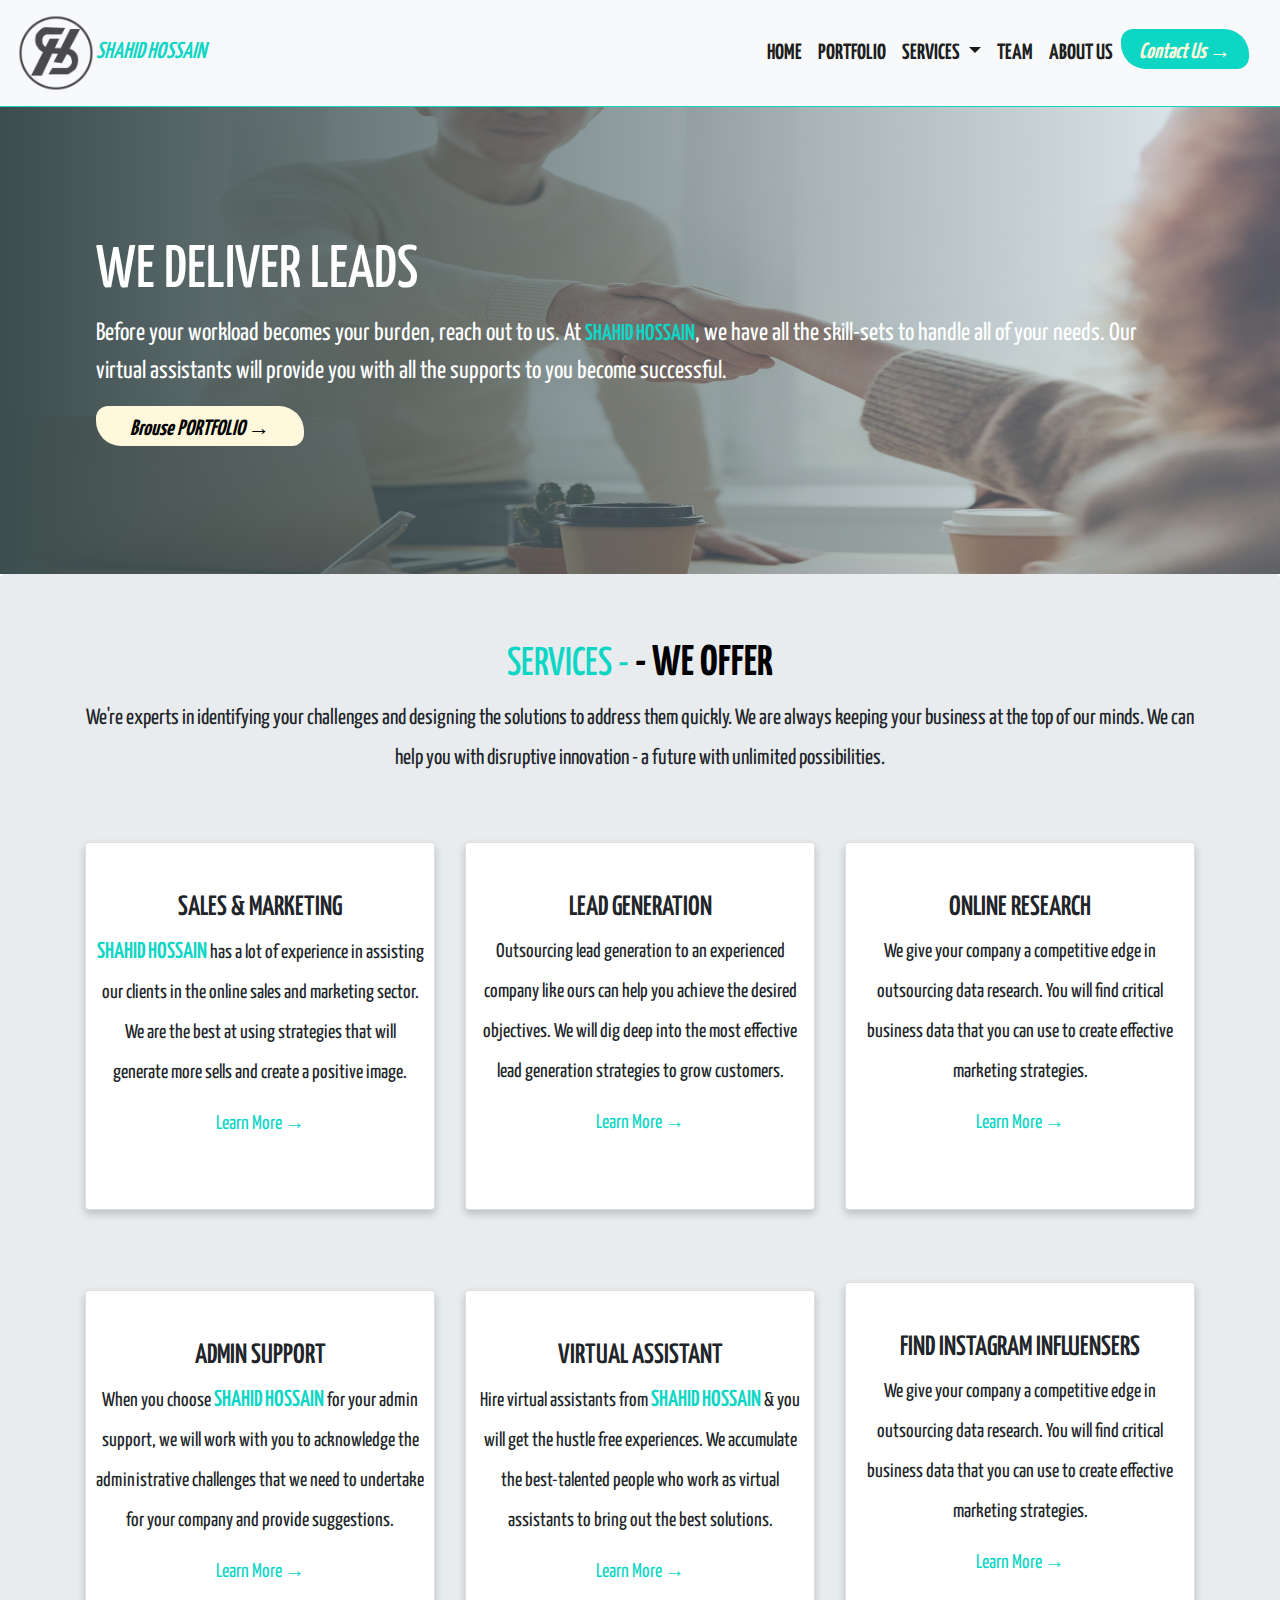
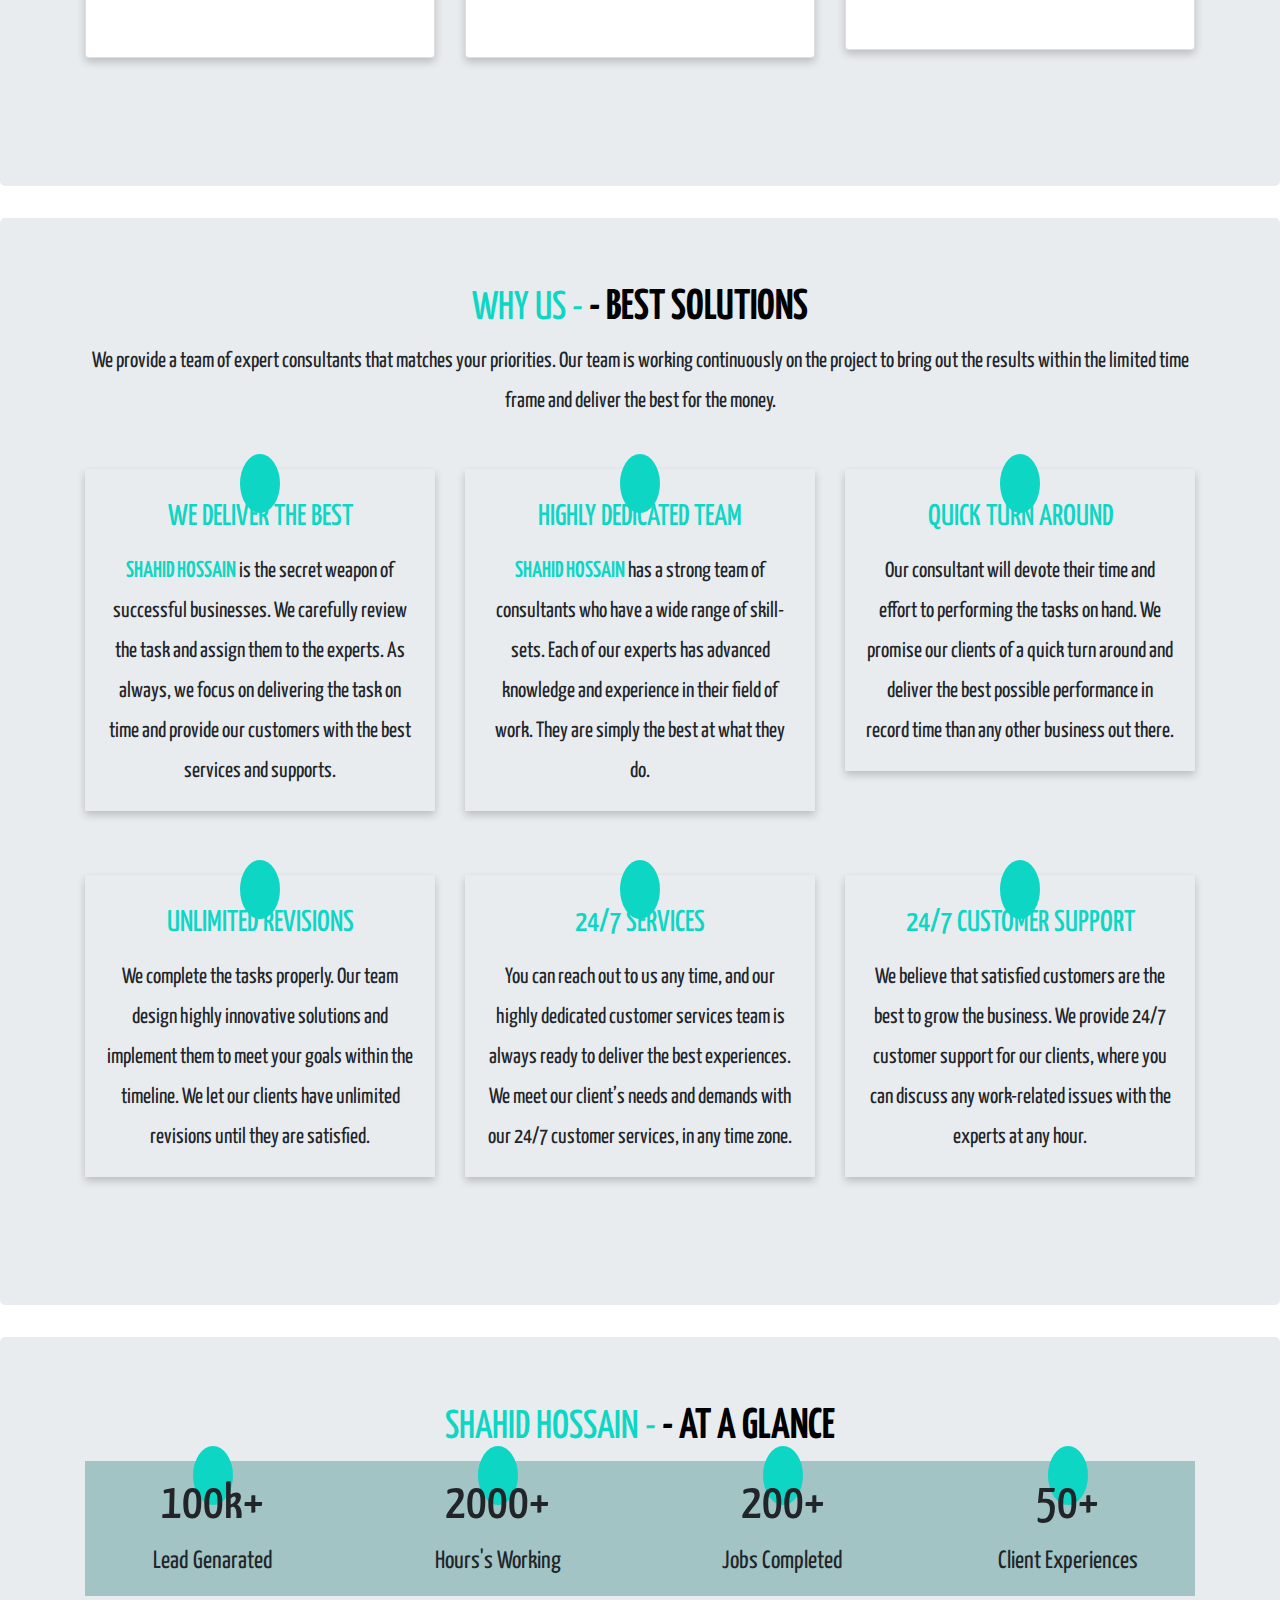
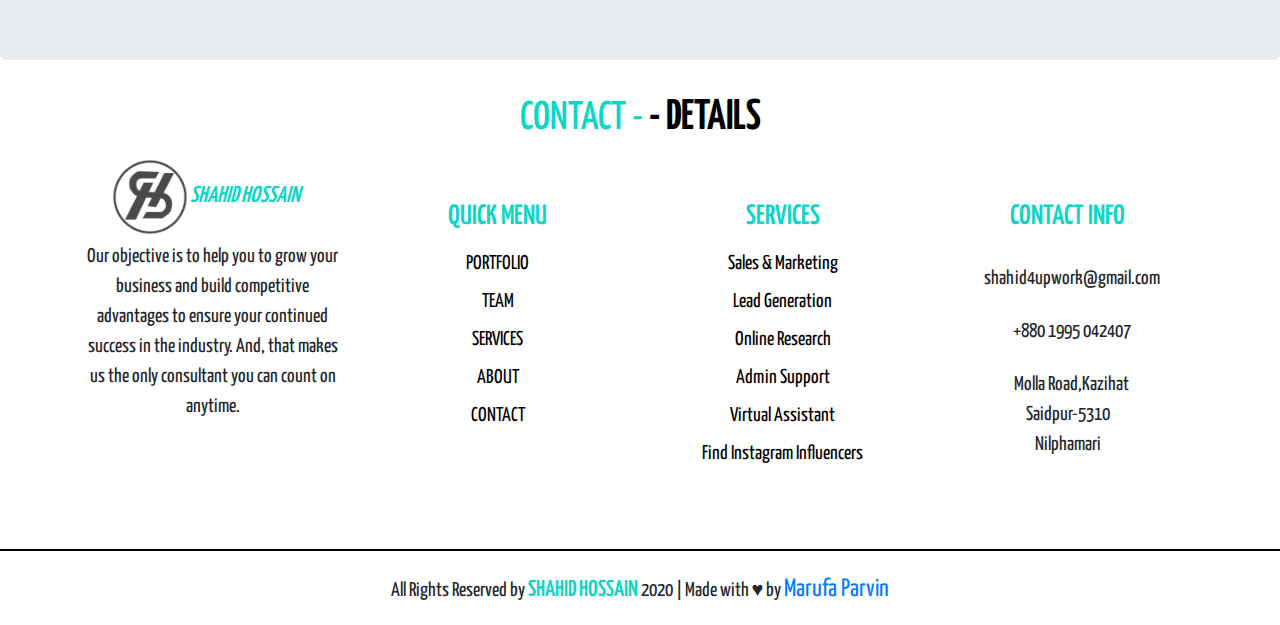
<file: HTML/index.html>
<!doctype html>
<html lang="en">

<head>
  <!-- Required meta tags -->
  <meta charset="utf-8">
  <meta name="viewport" content="width=device-width, initial-scale=1, shrink-to-fit=no">

  <!-- Bootstrap CSS -->
  <link rel="stylesheet" href="https://stackpath.bootstrapcdn.com/bootstrap/4.5.2/css/bootstrap.min.css"
    integrity="sha384-JcKb8q3iqJ61gNV9KGb8thSsNjpSL0n8PARn9HuZOnIxN0hoP+VmmDGMN5t9UJ0Z" crossorigin="anonymous">
  <link rel="stylesheet" href="../CSS/style.css">
  <link href="https://fonts.googleapis.com/css2?family=Dosis&display=swap" rel="stylesheet">
  <link rel="stylesheet" href="https://pro.fontawesome.com/releases/v5.10.0/css/all.css"
    integrity="sha384-AYmEC3Yw5cVb3ZcuHtOA93w35dYTsvhLPVnYs9eStHfGJvOvKxVfELGroGkvsg+p" crossorigin="anonymous" />
  <link
    href="https://fonts.googleapis.com/css2?family=Teko:wght@300;400;500;600;700&family=Yanone+Kaffeesatz:wght@200;300;400;500;600;700&display=swap"
    rel="stylesheet">
  <title>SHAHID HOSSAIN</title>

</head>

<body>
  <!-------Navbar------>

  <nav class="navbar navbar-expand-sm navbar-light bg-light ">
    <a class="navbar-brand style bold logo" href="https://www.linkedin.com/in/md-shahid-hossain-7714081b9/"><img
        src="../IMAGE/logo.png" alt=""><span class="sh">SHAHID HOSSAIN </span></a>
    <button class="navbar-toggler" type="button" data-toggle="collapse" data-target="#navbarNav"
      aria-controls="navbarNav" aria-expanded="false" aria-label="Toggle navigation">
      <span class="navbar-toggler-icon"></span>
    </button>
    <div class="container">
      <div class="collapse navbar-collapse text-cente " id="navbarNav">
        <ul class="navbar-nav ml-auto">
          <li class="nav-item active bold">
            <a class="nav-link" href="./index.html">HOME <span class="sr-only">(current)</span></a>
          </li>
          <li class="nav-item active bold">
            <a class="nav-link" href="./protfolio.html">PORTFOLIO<span class="sr-only">(current)</span></a>
          </li>
          <li class="nav-item dropdown active bold">
            <a class="nav-link dropdown-toggle" href="#" id="navbarDropdown" role="button" data-toggle="dropdown"
              aria-haspopup="true" aria-expanded="false">
              SERVICES
            </a>
            <div class="dropdown-menu" aria-labelledby="navbarDropdown">
              <a class="dropdown-item" href="./sales.html">Sales & Marketing</a>
              <div class="dropdown-divider"></div>
              <a class="dropdown-item" href="./lead-genaration.html">Lead Generation</a>
              <div class="dropdown-divider"></div>
              <a class="dropdown-item" href="./online.html">Online Research</a>
              <div class="dropdown-divider"></div>
              <a class="dropdown-item" href="./admin.html">Admin Support</a>
              <div class="dropdown-divider"></div>
              <a class="dropdown-item" href="./virtual.html">Virtual Assistant</a>
              <div class="dropdown-divider"></div>
              <a class="dropdown-item" href="#">Find Instagram Influencers</a>
            </div>
          </li>
          <li class="nav-item active bold">
            <a class="nav-link" href="./team.html">TEAM <span class="sr-only">(current)</span></a>
          </li>
          <li class="nav-item active bold">
            <a class="nav-link" href="./about.html">ABOUT US <span class="sr-only">(current)</span></a>
          </li>
          <button class="btn ghh bold style"><a href="https://www.linkedin.com/in/md-shahid-hossain-7714081b9/">Contact
              Us
              &#8594;</a></button>
        </ul>
      </div>
    </div>
  </nav>

  <!-------Hero------>

  <section class="hero" id="hero">
    <div class="text-hero">
      <h1>WE DELIVER LEADS</h1>
      <p>Before your workload becomes your burden, reach out to us. At <span class="sh">SHAHID HOSSAIN</span>, we have
        all the skill-sets to handle
        all of your needs. Our virtual assistants will provide you with all the supports to you become successful.</p>
      <button class="btn ghh bold style"><a href="./protfolio.html">Brouse
          PORTFOLIO
          &#8594;</a></button>
    </div>

  </section>

  <!-------Services------>

  <div class="jumbotron">
    <div class="container">
      <div class="text-service">
        <h2>SERVICES - <span> - WE OFFER</span></h2>
        <div class="style-icon">
          <i class="fas fa-horizontal-rule"></i>
          <i class="fas fa-star"></i>
          <i class="fas fa-horizontal-rule"></i>
        </div>
        <p>We're experts in identifying your challenges and designing the solutions to address them quickly. We are
          always keeping your business at the top of our minds. We can help you with disruptive innovation - a future
          with unlimited possibilities.</p>

      </div>
      <div class="services-details my-5" id="services">
        <div class="row">
          <div class="col-sm-4 col-md-4 col-12 col-lg-4 my-3">
            <div class="card">
              <i class="fal fa-bullseye service-icon"></i>
              <h3>SALES & MARKETING</h3>
              <p><span class="sh">SHAHID HOSSAIN</span> has a lot of experience in assisting our clients in the online
                sales and marketing sector.
                We are the best at using strategies that will generate more sells and create a positive image.</p>
              <a href="./sales.html">Learn More &#8594;</a>
            </div>
          </div>
          <div class="col-sm-4 col-md-4 col-12 col-lg-4 my-3">
            <div class="card">
              <i class="fal fa-tasks-alt service-icon"></i>
              <h3>LEAD GENERATION</h3>
              <p>Outsourcing lead generation to an experienced company like ours can help you achieve the desired
                objectives. We will dig deep into the most effective lead generation strategies to grow customers.</p>
              <a href="./lead-genaration.html">Learn More &#8594;</a>
            </div>
          </div>
          <div class="col-sm-4 col-md-4 col-12 col-lg-4 my-3">
            <div class="card">
              <i class="fas fa-search-plus service-icon"></i>
              <h3>ONLINE RESEARCH</h3>
              <p>We give your company a competitive edge in outsourcing data research. You will find critical business
                data that you can use to create effective marketing strategies.</p>
              <a href="./online.html">Learn More &#8594;</a>
            </div>
          </div>
        </div>
        <div class="row my-5">
          <div class="col-sm-4 col-md-4 col-12 col-lg-4 my-3">
            <div class="card">
              <i class="far fa-users-cog service-icon"></i>
              <h3>ADMIN SUPPORT</h3>
              <p>When you choose <span class="sh">SHAHID HOSSAIN</span> for your admin support, we will work with you to
                acknowledge the administrative challenges that we need to undertake for your company and provide
                suggestions.</p>
              <a href="./admin.html">Learn More &#8594;</a>
            </div>
          </div>
          <div class="col-sm-4 col-md-4 col-12 col-lg-4 my-3">
            <div class="card">
              <i class="fas fa-headphones service-icon"></i>
              <h3>VIRTUAL ASSISTANT</h3>
              <p>Hire virtual assistants from <span class="sh">SHAHID HOSSAIN</span> & you will get the hustle free
                experiences. We accumulate the best-talented people who work as virtual assistants to bring out the best
                solutions.</p>
              <a href="./virtual.html">Learn More &#8594;</a>
            </div>
          </div>
          <div class="col-sm-4 col-md-4 col-12 col-lg-4 my-2">
            <div class="card">
              <i class="fab fa-instagram service-icon"></i>
              <h3>FIND INSTAGRAM INFLUENSERS</h3>
              <p>We give your company a competitive edge in outsourcing data research. You will find critical business
                data that you can use to create effective marketing strategies.</p>
              <a href="">Learn More &#8594;</a>
            </div>
          </div>
        </div>

      </div>

    </div>
  </div>
  <!-------WHY US------>
  <div class="jumbotron">
    <div class="container">
      <div class="text-service">
        <h2>WHY US - <span> - BEST SOLUTIONS</span></h2>
        <div class="style-icon">
          <i class="fas fa-horizontal-rule"></i>
          <i class="fas fa-star"></i>
          <i class="fas fa-horizontal-rule"></i>
        </div>
        <p>We provide a team of expert consultants that matches your priorities. Our team is working continuously on the
          project to bring out the results within the limited time frame and deliver the best for the money.</p>
        <div class="why-us-details">
          <div class="row my-5">
            <div class="col-sm-4 col-md-4 col-12 col-lg-4">
              <div class="details">
                <i class="far fa-star why-us-icon"></i>
                <h2>WE DELIVER THE BEST</h2>
                <p><span class="sh">SHAHID HOSSAIN</span> is the secret weapon of successful businesses. We carefully
                  review the task and assign them to the experts. As always, we focus on delivering the task on time and
                  provide our customers with the best services and supports.</p>
              </div>
            </div>
            <div class="col-sm-4 col-md-4 col-12 col-lg-4">
              <div class="details">
                <i class="fas fa-user-friends why-us-icon"></i>
                <h2>HIGHLY DEDICATED TEAM</h2>
                <p><span class="sh">SHAHID HOSSAIN</span> has a strong team of consultants who have a wide range of
                  skill-sets. Each of our experts has advanced knowledge and experience in their field of work. They are
                  simply the best at what they do.</p>
              </div>
            </div>
            <div class="col-sm-4 col-md-4 col-12 col-lg-4">
              <div class="details">
                <i class="far fa-tasks why-us-icon"></i>
                <h2>QUICK TURN AROUND</h2>
                <p>Our consultant will devote their time and effort to performing the tasks on hand. We promise our
                  clients of a quick turn around and deliver the best possible performance in record time than any other
                  business out there.</p>
              </div>
            </div>
          </div>
          <div class="row my-5">
            <div class="col-sm-4 col-md-4 col-12 col-lg-4">
              <div class="details">
                <i class="far fa-redo-alt why-us-icon"></i>
                <h2>UNLIMITED REVISIONS</h2>
                <p>We complete the tasks properly. Our team design highly innovative solutions and implement them to
                  meet your goals within the timeline. We let our clients have unlimited revisions until they are
                  satisfied.</p>
              </div>
            </div>
            <div class="col-sm-4 col-md-4 col-12 col-lg-4">
              <div class="details">
                <i class="far fa-clock why-us-icon"></i>
                <h2>24/7 SERVICES</h2>
                <p>You can reach out to us any time, and our highly dedicated customer services team is always ready to
                  deliver the best experiences. We meet our client’s needs and demands with our 24/7 customer services,
                  in any time zone.</p>
              </div>
            </div>
            <div class="col-sm-4 col-md-4 col-12 col-lg-4">
              <div class="details">
                <i class="far fa-question why-us-icon"></i>
                <h2>24/7 CUSTOMER SUPPORT</h2>
                <p>We believe that satisfied customers are the best to grow the business. We provide 24/7 customer
                  support for our clients, where you can discuss any work-related issues with the experts at any hour.
                </p>
              </div>
            </div>
          </div>
        </div>
      </div>
    </div>
  </div>
  <!-------At A Glance------>
  <section class="glance">
    <div class="jumbotron">
      <div class="text-service">
        <h2>SHAHID HOSSAIN - <span> - AT A GLANCE</span></h2>
        <div class="style-icon">
          <i class="fas fa-horizontal-rule"></i>
          <i class="fas fa-star"></i>
          <i class="fas fa-horizontal-rule"></i>
        </div>
      </div>
      <div class="container">
        <div class="at-a-glance">
          <div class="row">
            <div class="col-sm-3 col-md-3 col-12 col-lg-3">
              <div class="glance-details">
                <i class="far fa-user-friends why-us-icon"></i>
                <h1>100k+</h1>
                <p>Lead Genarated</p>
              </div>
            </div>
            <div class="col-sm-3 col-md-3 col-12 col-lg-3">
              <div class="glance-details">
                <i class="far fa-clock why-us-icon"></i>
                <h1>2000+</h1>
                <p>Hours's Working</p>
              </div>
            </div>
            <div class="col-sm-3 col-md-3 col-12 col-lg-3">
              <div class="glance-details">
                <i class="far fa-check why-us-icon"></i>
                <h1>200+</h1>
                <p>Jobs Completed</p>
              </div>
            </div>
            <div class="col-sm-3 col-md-3 col-12 col-lg-3">
              <div class="glance-details">
                <i class="far fa-users-class why-us-icon"></i>
                <h1>50+</h1>
                <p>Client Experiences</p>
              </div>
            </div>
          </div>
        </div>
      </div>
    </div>
  </section>
  <!-------footer------>
  <section class="footer">
    <div class="container">
      <div class="text-service">
        <h2>CONTACT - <span> - DETAILS</span></h2>
        <div class="style-icon">
          <i class="fas fa-horizontal-rule"></i>
          <i class="fas fa-star"></i>
          <i class="fas fa-horizontal-rule"></i>
        </div>
      </div>
      <div class="row">
        <div class="col-sm-3 col-md-3 col-12 col-lg-3 quick">
          <a class="navbar-brand style bold logo" href="https://www.linkedin.com/in/md-shahid-hossain-7714081b9/">
            <img src="../IMAGE/logo.png" alt=""><span class="sh">SHAHID HOSSAIN </span></a>
          <p>Our objective is to help you to grow your business and build competitive advantages to ensure your
            continued success in the industry. And, that makes us the only consultant you can count on anytime.</p>
          <div class="footer-icon">
            <a href="https://www.facebook.com/sbz011"><i class="fab fa-facebook-f ft-icon"></i></a>
            <a href="https://www.instagram.com/imsobuj10/"><i class="fab fa-instagram ft-icon"></i></a>
            <a href="https://www.linkedin.com/in/md-shahid-hossain-7714081b9/"><i class="fab fa-linkedin-in ft-icon"></i></a>
            <a href="https://twitter.com/Imsobuj10"><i class="fab fa-twitter ft-icon"></i></a>
          </div>
        </div>
        <div class="col-sm-3 col-md-3 col-12 col-lg-3 my-5 quick">
          <h3>QUICK MENU</h3>
          <div class="quick-item">
            <ul>
              <a href="./protfolio.html">
                <li>PORTFOLIO</li>
              </a>
              <a href="./team.html">
                <li>TEAM</li>
              </a>
              <a href="#services">
                <li>SERVICES</li>
              </a>
              <a href="./about.html">
                <li>ABOUT</li>
              </a>
              <a href="">
                <li>CONTACT</li>
              </a>
            </ul>
          </div>
        </div>
        <div class="col-sm-3 col-md-3 col-12 col-lg-3 my-5 quick">
          <h3>SERVICES</h3>
          <div class="quick-item">
            <ul>
              <a href="./sales.html">
                <li>Sales & Marketing</li>
              </a>
              <a href="./lead-genaration.html">
                <li>Lead Generation</li>
              </a>
              <a href="./online.html">
                <li>Online Research</li>
              </a>
              <a href="./admin.html">
                <li>Admin Support</li>
              </a>
              <a href="./virtual.html">
                <li>Virtual Assistant</li>
              </a>
              <a href="">
                <li>Find Instagram Influencers</li>
              </a>
            </ul>
          </div>
        </div>
        <div class="col-sm-3 col-md-3 col-12 col-lg-3 my-5 quick">
          <h3>CONTACT INFO</h3>
          <div class="quick-item">
            <ul class="last">
              <li><i class="fas fa-envelope "></i><span>shahid4upwork@gmail.com</span> </li>
              <li><i class="fas fa-phone "></i><span>+880 1995 042407</span> </li>
              <li><i class="fal fa-map-marker-alt"></i><span>Molla Road,Kazihat <br> Saidpur-5310 <br> Nilphamari</span>
              </li>
            </ul>
          </div>
        </div>
      </div>
    </div>
  </section>
<footer>
  <p> All Rights Reserved by <span class="sh">SHAHID HOSSAIN </span> 2020 | Made with  ♥  by <a href="https://www.fiverr.com/marufaparvin">Marufa Parvin</a></p>
</footer>



  <!-- Optional JavaScript -->
  <!-- jQuery first, then Popper.js, then Bootstrap JS -->
  <script src="https://code.jquery.com/jquery-3.5.1.slim.min.js"
    integrity="sha384-DfXdz2htPH0lsSSs5nCTpuj/zy4C+OGpamoFVy38MVBnE+IbbVYUew+OrCXaRkfj"
    crossorigin="anonymous"></script>
  <script src="https://cdn.jsdelivr.net/npm/popper.js@1.16.1/dist/umd/popper.min.js"
    integrity="sha384-9/reFTGAW83EW2RDu2S0VKaIzap3H66lZH81PoYlFhbGU+6BZp6G7niu735Sk7lN"
    crossorigin="anonymous"></script>
  <script src="https://stackpath.bootstrapcdn.com/bootstrap/4.5.2/js/bootstrap.min.js"
    integrity="sha384-B4gt1jrGC7Jh4AgTPSdUtOBvfO8shuf57BaghqFfPlYxofvL8/KUEfYiJOMMV+rV"
    crossorigin="anonymous"></script>
</body>

</html>
</file>
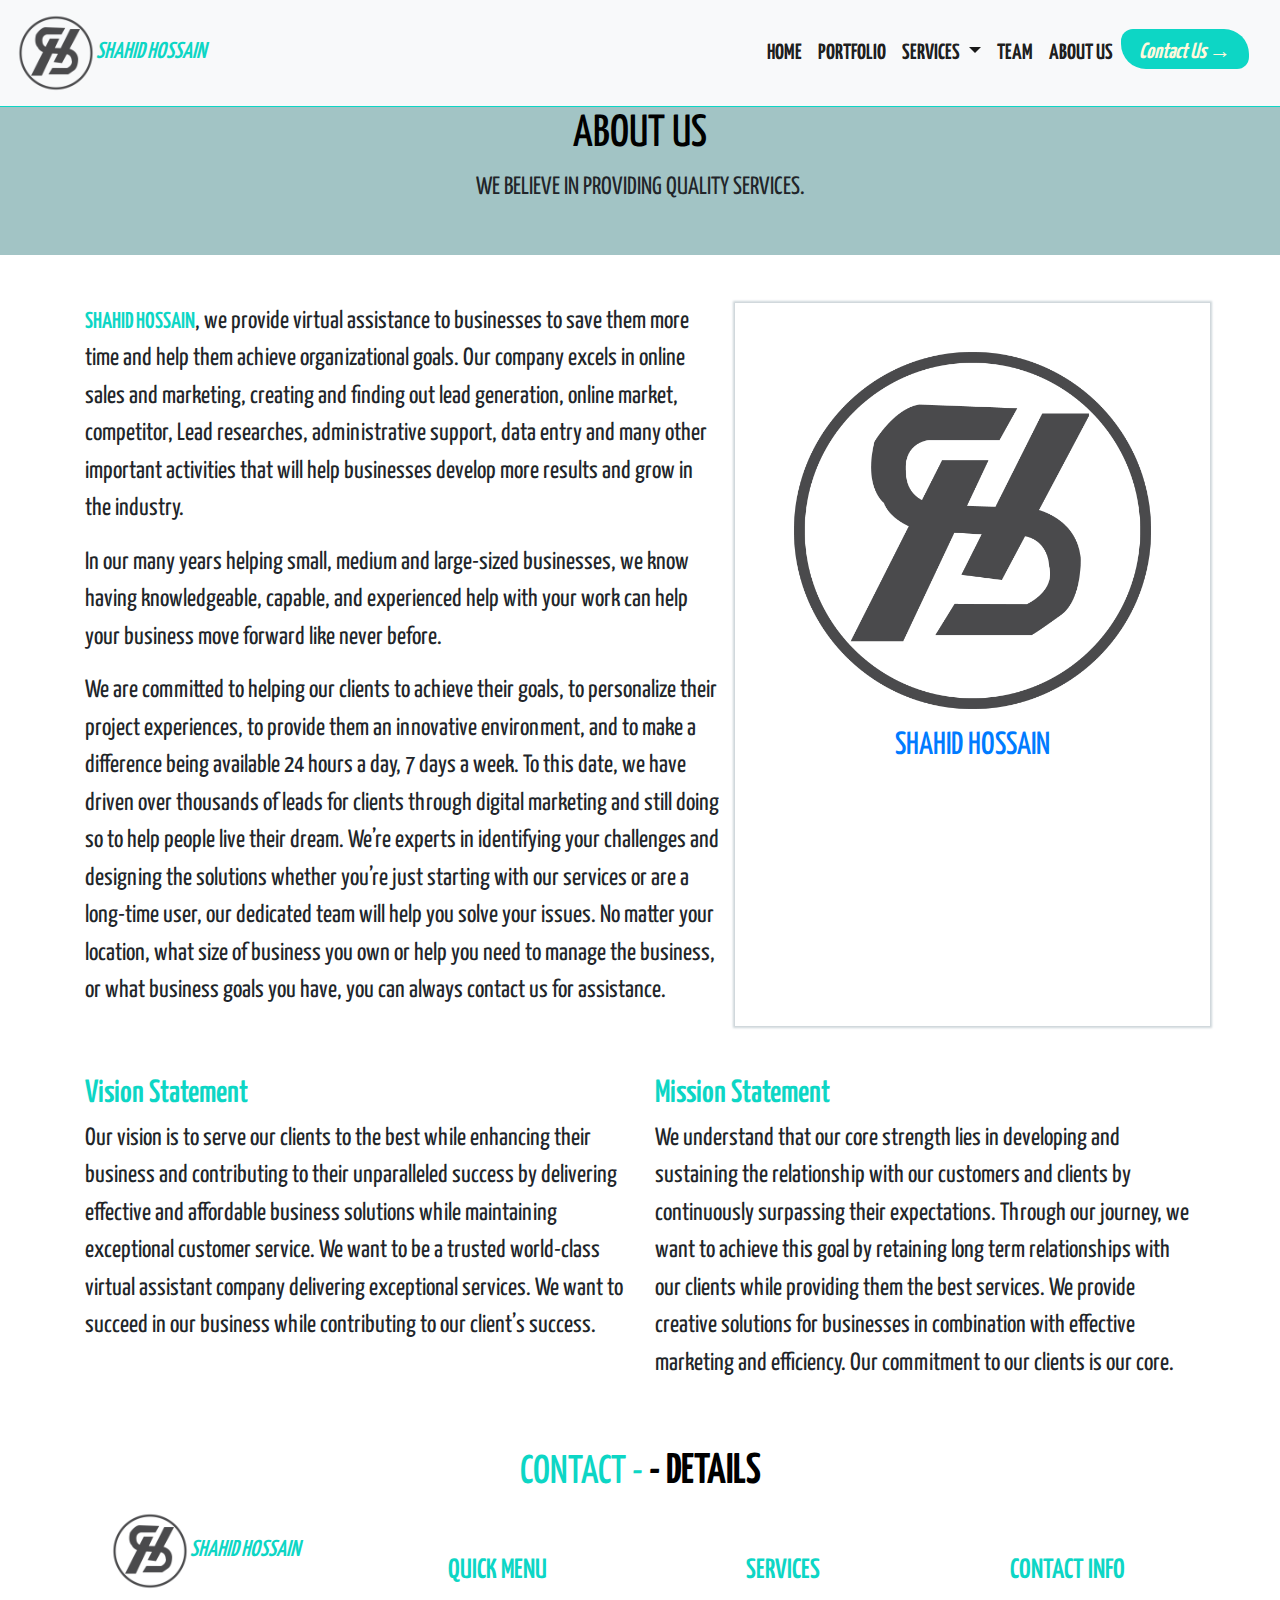
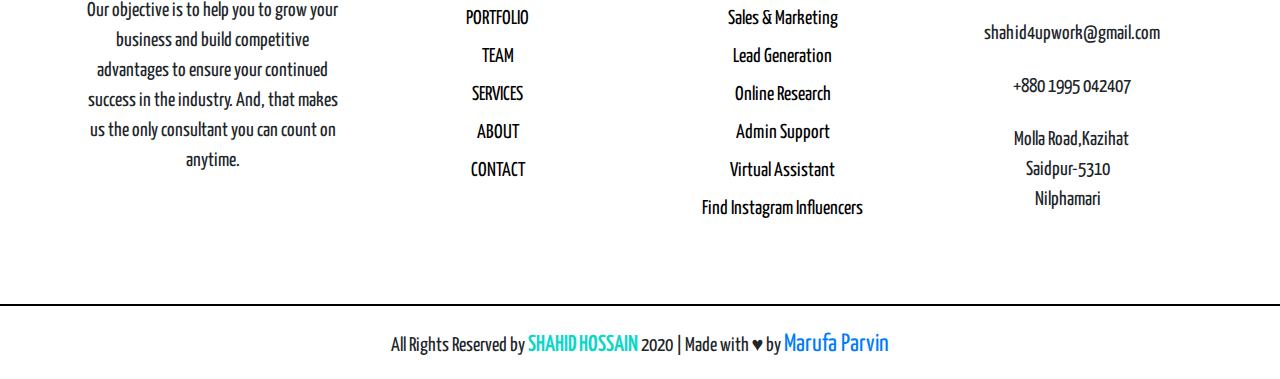
<file: HTML/about.html>
<!doctype html>
<html lang="en">

    <head>
        <!-- Required meta tags -->
        <meta charset="utf-8">
        <meta name="viewport" content="width=device-width, initial-scale=1, shrink-to-fit=no">
      
        <!-- Bootstrap CSS -->
        <link rel="stylesheet" href="https://stackpath.bootstrapcdn.com/bootstrap/4.5.2/css/bootstrap.min.css"
          integrity="sha384-JcKb8q3iqJ61gNV9KGb8thSsNjpSL0n8PARn9HuZOnIxN0hoP+VmmDGMN5t9UJ0Z" crossorigin="anonymous">
        <link rel="stylesheet" href="../CSS/style.css">
        <link href="https://fonts.googleapis.com/css2?family=Dosis&display=swap" rel="stylesheet">
        <link rel="stylesheet" href="https://pro.fontawesome.com/releases/v5.10.0/css/all.css"
          integrity="sha384-AYmEC3Yw5cVb3ZcuHtOA93w35dYTsvhLPVnYs9eStHfGJvOvKxVfELGroGkvsg+p" crossorigin="anonymous" />
        <link
          href="https://fonts.googleapis.com/css2?family=Teko:wght@300;400;500;600;700&family=Yanone+Kaffeesatz:wght@200;300;400;500;600;700&display=swap"
          rel="stylesheet">
        <title>SHAHID HOSSAIN</title>
      
      </head>
      
      <body>
        <!-------Navbar------>
      
        <nav class="navbar navbar-expand-sm navbar-light bg-light ">
          <a class="navbar-brand style bold logo" href="https://www.linkedin.com/in/md-shahid-hossain-7714081b9/"><img
              src="../IMAGE/logo.png" alt=""><span class="sh">SHAHID HOSSAIN </span></a>
          <button class="navbar-toggler" type="button" data-toggle="collapse" data-target="#navbarNav"
            aria-controls="navbarNav" aria-expanded="false" aria-label="Toggle navigation">
            <span class="navbar-toggler-icon"></span>
          </button>
          <div class="container">
            <div class="collapse navbar-collapse text-cente " id="navbarNav">
              <ul class="navbar-nav ml-auto">
                <li class="nav-item active bold">
                  <a class="nav-link" href="./index.html">HOME <span class="sr-only">(current)</span></a>
                </li>
                <li class="nav-item active bold">
                  <a class="nav-link" href="./protfolio.html">PORTFOLIO<span class="sr-only">(current)</span></a>
                </li>
                <li class="nav-item dropdown active bold">
                  <a class="nav-link dropdown-toggle" href="#" id="navbarDropdown" role="button" data-toggle="dropdown"
                    aria-haspopup="true" aria-expanded="false">
                    SERVICES
                  </a>
                  <div class="dropdown-menu" aria-labelledby="navbarDropdown">
                    <a class="dropdown-item" href="./sales.html">Sales & Marketing</a>
                    <div class="dropdown-divider"></div>
                    <a class="dropdown-item" href="./lead-genaration.html">Lead Generation</a>
                    <div class="dropdown-divider"></div>
                    <a class="dropdown-item" href="./online.html">Online Research</a>
                    <div class="dropdown-divider"></div>
                    <a class="dropdown-item" href="./admin.html">Admin Support</a>
                    <div class="dropdown-divider"></div>
                    <a class="dropdown-item" href="./virtual.html">Virtual Assistant</a>
                    <div class="dropdown-divider"></div>
                    <a class="dropdown-item" href="#">Find Instagram Influencers</a>
                  </div>
                </li>
                <li class="nav-item active bold">
                  <a class="nav-link" href="./team.html">TEAM <span class="sr-only">(current)</span></a>
                </li>
                <li class="nav-item active bold">
                  <a class="nav-link" href="./about.html">ABOUT US <span class="sr-only">(current)</span></a>
                </li>
                <button class="btn ghh bold style"><a href="https://www.linkedin.com/in/md-shahid-hossain-7714081b9/">Contact
                    Us
                    &#8594;</a></button>
              </ul>
            </div>
          </div>
        </nav>
    <!-------About us------>
   <div class="team-head">
    <div class="container">
        <i class="far fa-address-card"></i>
       <h2>ABOUT US</h2>
       <p>WE BELIEVE IN PROVIDING QUALITY SERVICES.</p>
    </div>
   </div>
<div class="about-us">
    <div class="container">
        <div class="row">
            <div class="col-sm-7 col-md-7 col-12 col-lg-7">
                <p><span class="sh">SHAHID HOSSAIN</span>, we provide virtual assistance to businesses to save them more time and help them achieve organizational goals. Our company excels in online sales and marketing, creating and finding out lead generation, online market, competitor, Lead researches, administrative support, data entry and many other important activities that will help businesses develop more results and grow in the industry.</p>
                      <p>In our many years helping small, medium and large-sized businesses, we know having knowledgeable, capable, and experienced help with your work can help your business move forward like never before.</p>  
                <p>We are committed to helping our clients to achieve their goals, to personalize their project experiences, to provide them an innovative environment, and to make a difference being available 24 hours a day, 7 days a week. To this date, we have driven over thousands of leads for clients through digital marketing and still doing so to help people live their dream. We’re experts in identifying your challenges and designing the solutions whether you’re just starting with our services or are a long-time user, our dedicated team will help you solve your issues. No matter your location, what size of business you own or help you need to manage the business, or what business goals you have, you can always contact us for assistance.</p>
                    </div>
                    <div class="col-sm-5 col-md-5 col-12 col-lg-5 logoo">
                <div class="image">
                    <a href="https://www.linkedin.com/in/md-shahid-hossain-7714081b9/"><img src="../IMAGE/logo.png" alt=""></a>
                </div>
                <a href="https://www.linkedin.com/in/md-shahid-hossain-7714081b9/"><h2>SHAHID HOSSAIN</h2></a>
                <div class="footer-icon">
                    <a href="https://www.facebook.com/sbz011"><i class="fab fa-facebook-f ft-icon"></i></a>
                    <a href="https://www.instagram.com/imsobuj10/"><i class="fab fa-instagram ft-icon"></i></a>
                    <a href="https://www.linkedin.com/in/md-shahid-hossain-7714081b9/"><i class="fab fa-linkedin-in ft-icon"></i></a>
                    <a href="https://twitter.com/Imsobuj10"><i class="fab fa-twitter ft-icon"></i></a>
                  </div>
            </div>
        </div>
    </div>
</div>
<div class="container abt">
    <div class="row my-5">
        <div class="col-sm-6 col-md-6 col-lg-6 col-12">
<h2>Vision Statement</h2>
<p>Our vision is to serve our clients to the best while enhancing their business and contributing to their unparalleled success by delivering effective and affordable business solutions while maintaining exceptional customer service. We want to be a trusted world-class virtual assistant company delivering exceptional services. We want to succeed in our business while contributing to our client’s success.</p>
        </div>
        <div class="col-sm-6 col-md-6 col-lg-6 col-12">
            <h2>Mission Statement</h2>
            <p>We understand that our core strength lies in developing and sustaining the relationship with our customers and clients by continuously surpassing their expectations. Through our journey, we want to achieve this goal by retaining long term relationships with our clients while providing them the best services. We provide creative solutions for businesses in combination with effective marketing and efficiency. Our commitment to our clients is our core.</p>
                    </div>
    </div>
</div>
    <!-------footer------>
  <section class="footer">
    <div class="container">
      <div class="text-service">
        <h2>CONTACT - <span> - DETAILS</span></h2>
        <div class="style-icon">
          <i class="fas fa-horizontal-rule"></i>
          <i class="fas fa-star"></i>
          <i class="fas fa-horizontal-rule"></i>
        </div>
      </div>
      <div class="row">
        <div class="col-sm-3 col-md-3 col-12 col-lg-3 quick">
          <a class="navbar-brand style bold logo" href="https://www.linkedin.com/in/md-shahid-hossain-7714081b9/">
            <img src="../IMAGE/logo.png" alt=""><span class="sh">SHAHID HOSSAIN </span></a>
          <p>Our objective is to help you to grow your business and build competitive advantages to ensure your
            continued success in the industry. And, that makes us the only consultant you can count on anytime.</p>
          <div class="footer-icon">
            <a href="https://www.facebook.com/sbz011"><i class="fab fa-facebook-f ft-icon"></i></a>
            <a href="https://www.instagram.com/imsobuj10/"><i class="fab fa-instagram ft-icon"></i></a>
            <a href="https://www.linkedin.com/in/md-shahid-hossain-7714081b9/"><i class="fab fa-linkedin-in ft-icon"></i></a>
            <a href="https://twitter.com/Imsobuj10"><i class="fab fa-twitter ft-icon"></i></a>
          </div>
        </div>
        <div class="col-sm-3 col-md-3 col-12 col-lg-3 my-5 quick">
          <h3>QUICK MENU</h3>
          <div class="quick-item">
            <ul>
              <a href="./protfolio.html">
                <li>PORTFOLIO</li>
              </a>
              <a href="./team.html">
                <li>TEAM</li>
              </a>
              <a href="#services">
                <li>SERVICES</li>
              </a>
              <a href="./about.html">
                <li>ABOUT</li>
              </a>
              <a href="">
                <li>CONTACT</li>
              </a>
            </ul>
          </div>
        </div>
        <div class="col-sm-3 col-md-3 col-12 col-lg-3 my-5 quick">
          <h3>SERVICES</h3>
          <div class="quick-item">
            <ul>
              <a href="./sales.html">
                <li>Sales & Marketing</li>
              </a>
              <a href="./lead-genaration.html">
                <li>Lead Generation</li>
              </a>
              <a href="./online.html">
                <li>Online Research</li>
              </a>
              <a href="./admin.html">
                <li>Admin Support</li>
              </a>
              <a href="./virtual.html">
                <li>Virtual Assistant</li>
              </a>
              <a href="">
                <li>Find Instagram Influencers</li>
              </a>
            </ul>
          </div>
        </div>
        <div class="col-sm-3 col-md-3 col-12 col-lg-3 my-5 quick">
          <h3>CONTACT INFO</h3>
          <div class="quick-item">
            <ul class="last">
              <li><i class="fas fa-envelope "></i><span>shahid4upwork@gmail.com</span> </li>
              <li><i class="fas fa-phone "></i><span>+880 1995 042407</span> </li>
              <li><i class="fal fa-map-marker-alt"></i><span>Molla Road,Kazihat <br> Saidpur-5310 <br> Nilphamari</span>
              </li>
            </ul>
          </div>
        </div>
      </div>
    </div>
  </section>
<footer>
  <p> All Rights Reserved by <span class="sh">SHAHID HOSSAIN </span> 2020 | Made with  ♥  by <a href="https://www.fiverr.com/marufaparvin">Marufa Parvin</a></p>
</footer>
    <!-- Optional JavaScript -->
    <!-- jQuery first, then Popper.js, then Bootstrap JS -->
    <script src="https://code.jquery.com/jquery-3.5.1.slim.min.js"
        integrity="sha384-DfXdz2htPH0lsSSs5nCTpuj/zy4C+OGpamoFVy38MVBnE+IbbVYUew+OrCXaRkfj"
        crossorigin="anonymous"></script>
    <script src="https://cdn.jsdelivr.net/npm/popper.js@1.16.1/dist/umd/popper.min.js"
        integrity="sha384-9/reFTGAW83EW2RDu2S0VKaIzap3H66lZH81PoYlFhbGU+6BZp6G7niu735Sk7lN"
        crossorigin="anonymous"></script>
    <script src="https://stackpath.bootstrapcdn.com/bootstrap/4.5.2/js/bootstrap.min.js"
        integrity="sha384-B4gt1jrGC7Jh4AgTPSdUtOBvfO8shuf57BaghqFfPlYxofvL8/KUEfYiJOMMV+rV"
        crossorigin="anonymous"></script>
</body>

</html>
</file>
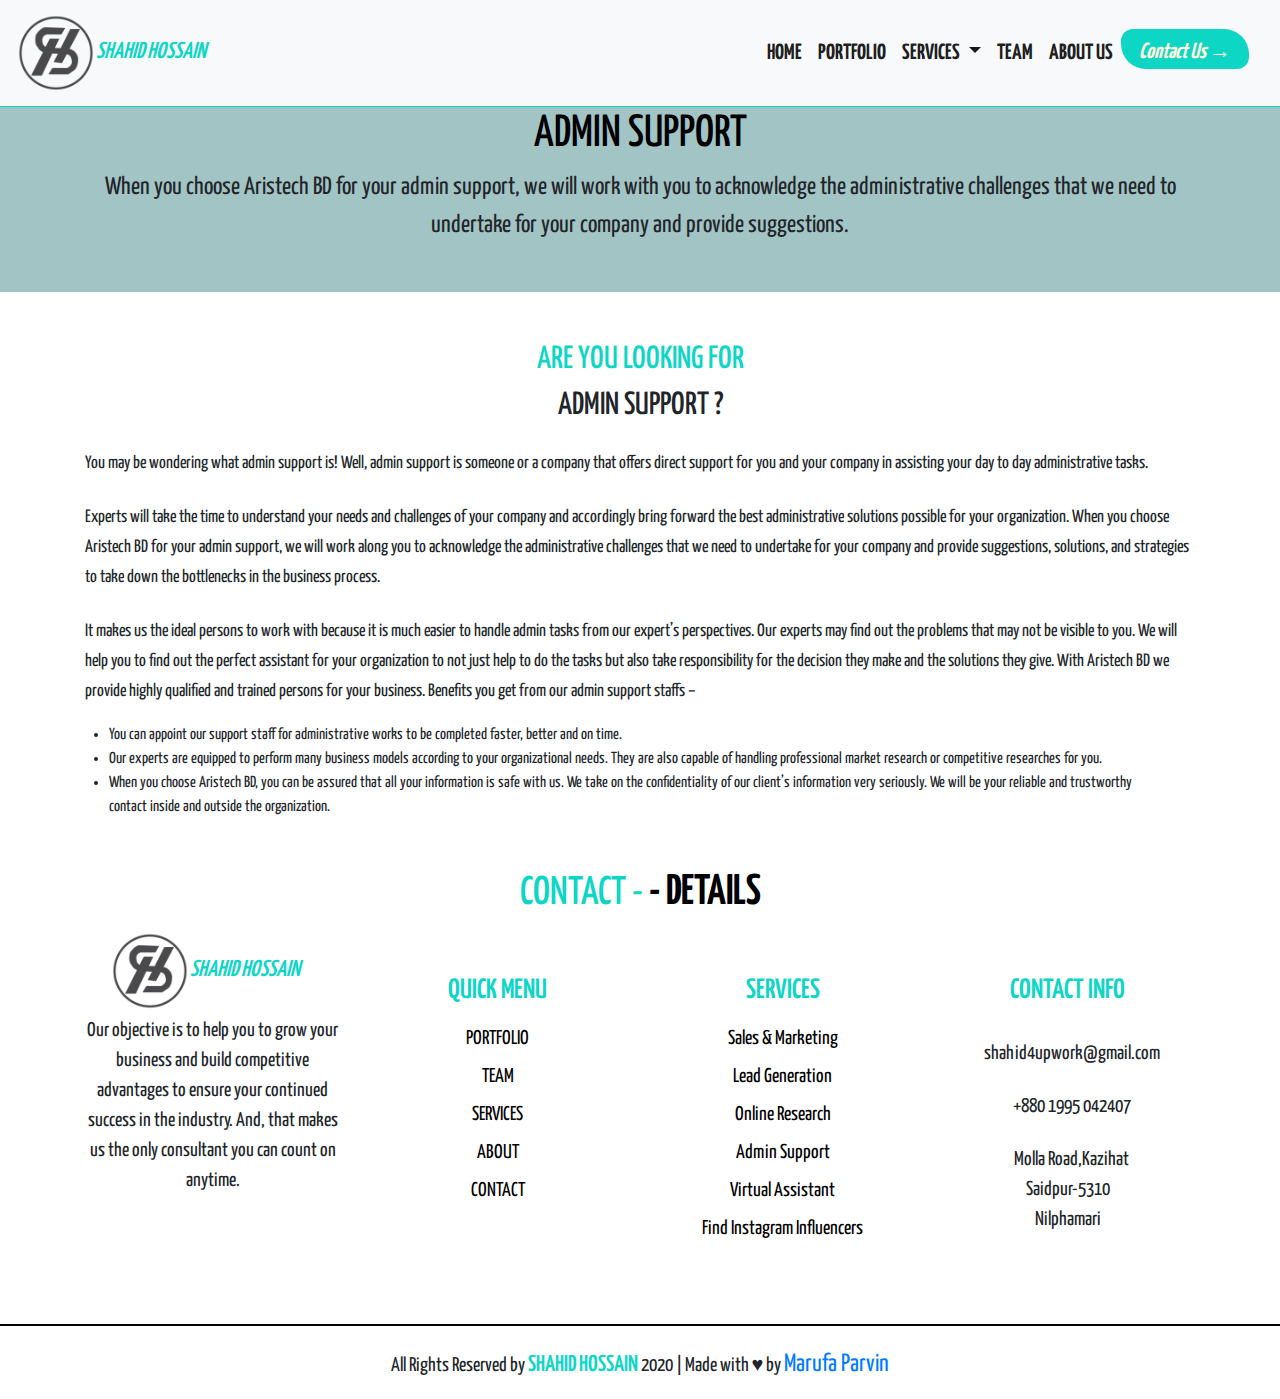
<file: HTML/admin.html>
<!doctype html>
<html lang="en">

    <head>
        <!-- Required meta tags -->
        <meta charset="utf-8">
        <meta name="viewport" content="width=device-width, initial-scale=1, shrink-to-fit=no">
      
        <!-- Bootstrap CSS -->
        <link rel="stylesheet" href="https://stackpath.bootstrapcdn.com/bootstrap/4.5.2/css/bootstrap.min.css"
          integrity="sha384-JcKb8q3iqJ61gNV9KGb8thSsNjpSL0n8PARn9HuZOnIxN0hoP+VmmDGMN5t9UJ0Z" crossorigin="anonymous">
        <link rel="stylesheet" href="../CSS/style.css">
        <link href="https://fonts.googleapis.com/css2?family=Dosis&display=swap" rel="stylesheet">
        <link rel="stylesheet" href="https://pro.fontawesome.com/releases/v5.10.0/css/all.css"
          integrity="sha384-AYmEC3Yw5cVb3ZcuHtOA93w35dYTsvhLPVnYs9eStHfGJvOvKxVfELGroGkvsg+p" crossorigin="anonymous" />
        <link
          href="https://fonts.googleapis.com/css2?family=Teko:wght@300;400;500;600;700&family=Yanone+Kaffeesatz:wght@200;300;400;500;600;700&display=swap"
          rel="stylesheet">
        <title>SHAHID HOSSAIN</title>
      
      </head>
      
      <body>
        <!-------Navbar------>
      
        <nav class="navbar navbar-expand-sm navbar-light bg-light ">
          <a class="navbar-brand style bold logo" href="https://www.linkedin.com/in/md-shahid-hossain-7714081b9/"><img
              src="../IMAGE/logo.png" alt=""><span class="sh">SHAHID HOSSAIN </span></a>
          <button class="navbar-toggler" type="button" data-toggle="collapse" data-target="#navbarNav"
            aria-controls="navbarNav" aria-expanded="false" aria-label="Toggle navigation">
            <span class="navbar-toggler-icon"></span>
          </button>
          <div class="container">
            <div class="collapse navbar-collapse text-cente " id="navbarNav">
              <ul class="navbar-nav ml-auto">
                <li class="nav-item active bold">
                  <a class="nav-link" href="./index.html">HOME <span class="sr-only">(current)</span></a>
                </li>
                <li class="nav-item active bold">
                  <a class="nav-link" href="./protfolio.html">PORTFOLIO<span class="sr-only">(current)</span></a>
                </li>
                <li class="nav-item dropdown active bold">
                  <a class="nav-link dropdown-toggle" href="#" id="navbarDropdown" role="button" data-toggle="dropdown"
                    aria-haspopup="true" aria-expanded="false">
                    SERVICES
                  </a>
                  <div class="dropdown-menu" aria-labelledby="navbarDropdown">
                    <a class="dropdown-item" href="./sales.html">Sales & Marketing</a>
                    <div class="dropdown-divider"></div>
                    <a class="dropdown-item" href="./lead-genaration.html">Lead Generation</a>
                    <div class="dropdown-divider"></div>
                    <a class="dropdown-item" href="./online.html">Online Research</a>
                    <div class="dropdown-divider"></div>
                    <a class="dropdown-item" href="./admin.html">Admin Support</a>
                    <div class="dropdown-divider"></div>
                    <a class="dropdown-item" href="./virtual.html">Virtual Assistant</a>
                    <div class="dropdown-divider"></div>
                    <a class="dropdown-item" href="#">Find Instagram Influencers</a>
                  </div>
                </li>
                <li class="nav-item active bold">
                  <a class="nav-link" href="./team.html">TEAM <span class="sr-only">(current)</span></a>
                </li>
                <li class="nav-item active bold">
                  <a class="nav-link" href="./about.html">ABOUT US <span class="sr-only">(current)</span></a>
                </li>
                <button class="btn ghh bold style"><a href="https://www.linkedin.com/in/md-shahid-hossain-7714081b9/">Contact
                    Us
                    &#8594;</a></button>
              </ul>
            </div>
          </div>
        </nav>
    <!-------admin------>
   <div class="team-head">
    <div class="container">
        <i class="fas fa-book-reader"></i>
       <h2>ADMIN SUPPORT</h2>
       <p>When you choose Aristech BD for your admin support, we will work with you to acknowledge the administrative challenges that we need to undertake for your company and provide suggestions.</p>
    </div>
   </div>
<div class="lead-details my-5">
   <div class="container">
    <h2><span>ARE YOU LOOKING FOR</span></h2>
    <h2>ADMIN SUPPORT ?</h2>
       <p>You may be wondering what admin support is! Well, admin support is someone or a company that offers direct support for you and your company in assisting your day to day administrative tasks.</p>
       <p>Experts will take the time to understand your needs and challenges of your company and accordingly bring forward the best administrative solutions possible for your organization. When you choose Aristech BD for your admin support, we will work along you to acknowledge the administrative challenges that we need to undertake for your company and provide suggestions, solutions, and strategies to take down the bottlenecks in the business process.</p>
    <p>It makes us the ideal persons to work with because it is much easier to handle admin tasks from our expert’s perspectives. Our experts may find out the problems that may not be visible to you. We will help you to find out the perfect assistant for your organization to not just help to do the tasks but also take responsibility for the decision they make and the solutions they give. With Aristech BD we provide highly qualified and trained persons for your business. Benefits you get from our admin support staffs –
        <div class="item mx-4">
            <ul>
                <li>You can appoint our support staff for administrative works to be completed faster, better and on time.</li>
                <li>Our experts are equipped to perform many business models according to your organizational needs. They are also capable of handling professional market research or competitive researches for you.</li>
                <li>When you choose Aristech BD, you can be assured that all your information is safe with us. We take on the confidentiality of our client’s information very seriously. We will be your reliable and trustworthy contact inside and outside the organization.</li>
            </ul>
        </div>
    </p>
    
    </div>
</div>



    <!-------footer------>
  <section class="footer">
    <div class="container">
      <div class="text-service">
        <h2>CONTACT - <span> - DETAILS</span></h2>
        <div class="style-icon">
          <i class="fas fa-horizontal-rule"></i>
          <i class="fas fa-star"></i>
          <i class="fas fa-horizontal-rule"></i>
        </div>
      </div>
      <div class="row">
        <div class="col-sm-3 col-md-3 col-12 col-lg-3 quick">
          <a class="navbar-brand style bold logo" href="https://www.linkedin.com/in/md-shahid-hossain-7714081b9/">
            <img src="../IMAGE/logo.png" alt=""><span class="sh">SHAHID HOSSAIN </span></a>
          <p>Our objective is to help you to grow your business and build competitive advantages to ensure your
            continued success in the industry. And, that makes us the only consultant you can count on anytime.</p>
          <div class="footer-icon">
            <a href="https://www.facebook.com/sbz011"><i class="fab fa-facebook-f ft-icon"></i></a>
            <a href="https://www.instagram.com/imsobuj10/"><i class="fab fa-instagram ft-icon"></i></a>
            <a href="https://www.linkedin.com/in/md-shahid-hossain-7714081b9/"><i class="fab fa-linkedin-in ft-icon"></i></a>
            <a href="https://twitter.com/Imsobuj10"><i class="fab fa-twitter ft-icon"></i></a>
          </div>
        </div>
        <div class="col-sm-3 col-md-3 col-12 col-lg-3 my-5 quick">
          <h3>QUICK MENU</h3>
          <div class="quick-item">
            <ul>
              <a href="./protfolio.html">
                <li>PORTFOLIO</li>
              </a>
              <a href="./team.html">
                <li>TEAM</li>
              </a>
              <a href="#services">
                <li>SERVICES</li>
              </a>
              <a href="./about.html">
                <li>ABOUT</li>
              </a>
              <a href="">
                <li>CONTACT</li>
              </a>
            </ul>
          </div>
        </div>
        <div class="col-sm-3 col-md-3 col-12 col-lg-3 my-5 quick">
          <h3>SERVICES</h3>
          <div class="quick-item">
            <ul>
              <a href="./sales.html">
                <li>Sales & Marketing</li>
              </a>
              <a href="./lead-genaration.html">
                <li>Lead Generation</li>
              </a>
              <a href="./online.html">
                <li>Online Research</li>
              </a>
              <a href="./admin.html">
                <li>Admin Support</li>
              </a>
              <a href="./virtual.html">
                <li>Virtual Assistant</li>
              </a>
              <a href="">
                <li>Find Instagram Influencers</li>
              </a>
            </ul>
          </div>
        </div>
        <div class="col-sm-3 col-md-3 col-12 col-lg-3 my-5 quick">
          <h3>CONTACT INFO</h3>
          <div class="quick-item">
            <ul class="last">
              <li><i class="fas fa-envelope "></i><span>shahid4upwork@gmail.com</span> </li>
              <li><i class="fas fa-phone "></i><span>+880 1995 042407</span> </li>
              <li><i class="fal fa-map-marker-alt"></i><span>Molla Road,Kazihat <br> Saidpur-5310 <br> Nilphamari</span>
              </li>
            </ul>
          </div>
        </div>
      </div>
    </div>
  </section>
<footer>
  <p> All Rights Reserved by <span class="sh">SHAHID HOSSAIN </span> 2020 | Made with  ♥  by <a href="https://www.fiverr.com/marufaparvin">Marufa Parvin</a></p>
</footer>
    <!-- Optional JavaScript -->
    <!-- jQuery first, then Popper.js, then Bootstrap JS -->
    <script src="https://code.jquery.com/jquery-3.5.1.slim.min.js"
        integrity="sha384-DfXdz2htPH0lsSSs5nCTpuj/zy4C+OGpamoFVy38MVBnE+IbbVYUew+OrCXaRkfj"
        crossorigin="anonymous"></script>
    <script src="https://cdn.jsdelivr.net/npm/popper.js@1.16.1/dist/umd/popper.min.js"
        integrity="sha384-9/reFTGAW83EW2RDu2S0VKaIzap3H66lZH81PoYlFhbGU+6BZp6G7niu735Sk7lN"
        crossorigin="anonymous"></script>
    <script src="https://stackpath.bootstrapcdn.com/bootstrap/4.5.2/js/bootstrap.min.js"
        integrity="sha384-B4gt1jrGC7Jh4AgTPSdUtOBvfO8shuf57BaghqFfPlYxofvL8/KUEfYiJOMMV+rV"
        crossorigin="anonymous"></script>
</body>

</html>
</file>
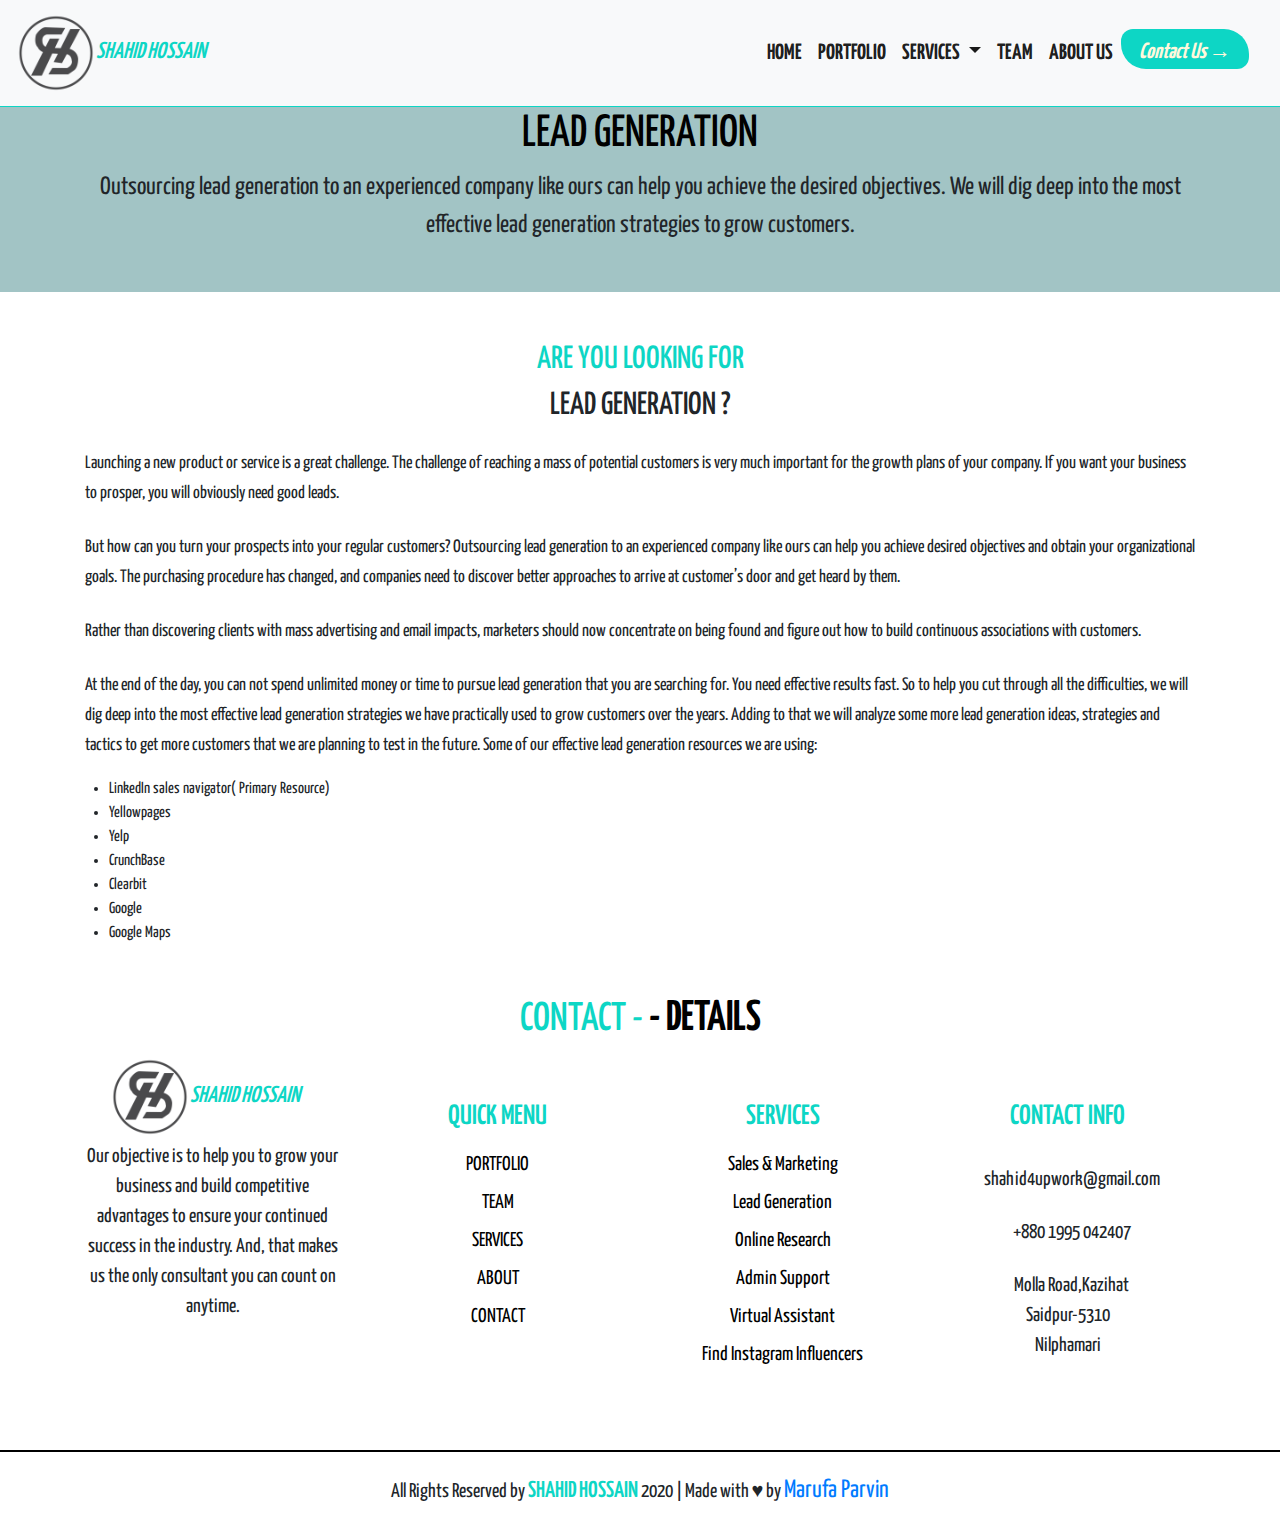
<file: HTML/lead-genaration.html>
<!doctype html>
<html lang="en">

    <head>
        <!-- Required meta tags -->
        <meta charset="utf-8">
        <meta name="viewport" content="width=device-width, initial-scale=1, shrink-to-fit=no">
      
        <!-- Bootstrap CSS -->
        <link rel="stylesheet" href="https://stackpath.bootstrapcdn.com/bootstrap/4.5.2/css/bootstrap.min.css"
          integrity="sha384-JcKb8q3iqJ61gNV9KGb8thSsNjpSL0n8PARn9HuZOnIxN0hoP+VmmDGMN5t9UJ0Z" crossorigin="anonymous">
        <link rel="stylesheet" href="../CSS/style.css">
        <link href="https://fonts.googleapis.com/css2?family=Dosis&display=swap" rel="stylesheet">
        <link rel="stylesheet" href="https://pro.fontawesome.com/releases/v5.10.0/css/all.css"
          integrity="sha384-AYmEC3Yw5cVb3ZcuHtOA93w35dYTsvhLPVnYs9eStHfGJvOvKxVfELGroGkvsg+p" crossorigin="anonymous" />
        <link
          href="https://fonts.googleapis.com/css2?family=Teko:wght@300;400;500;600;700&family=Yanone+Kaffeesatz:wght@200;300;400;500;600;700&display=swap"
          rel="stylesheet">
        <title>SHAHID HOSSAIN</title>
      
      </head>
      
      <body>
        <!-------Navbar------>
      
        <nav class="navbar navbar-expand-sm navbar-light bg-light ">
          <a class="navbar-brand style bold logo" href="https://www.linkedin.com/in/md-shahid-hossain-7714081b9/"><img
              src="../IMAGE/logo.png" alt=""><span class="sh">SHAHID HOSSAIN </span></a>
          <button class="navbar-toggler" type="button" data-toggle="collapse" data-target="#navbarNav"
            aria-controls="navbarNav" aria-expanded="false" aria-label="Toggle navigation">
            <span class="navbar-toggler-icon"></span>
          </button>
          <div class="container">
            <div class="collapse navbar-collapse text-cente " id="navbarNav">
              <ul class="navbar-nav ml-auto">
                <li class="nav-item active bold">
                  <a class="nav-link" href="./index.html">HOME <span class="sr-only">(current)</span></a>
                </li>
                <li class="nav-item active bold">
                  <a class="nav-link" href="./protfolio.html">PORTFOLIO<span class="sr-only">(current)</span></a>
                </li>
                <li class="nav-item dropdown active bold">
                  <a class="nav-link dropdown-toggle" href="#" id="navbarDropdown" role="button" data-toggle="dropdown"
                    aria-haspopup="true" aria-expanded="false">
                    SERVICES
                  </a>
                  <div class="dropdown-menu" aria-labelledby="navbarDropdown">
                    <a class="dropdown-item" href="./sales.html">Sales & Marketing</a>
                    <div class="dropdown-divider"></div>
                    <a class="dropdown-item" href="./lead-genaration.html">Lead Generation</a>
                    <div class="dropdown-divider"></div>
                    <a class="dropdown-item" href="./online.html">Online Research</a>
                    <div class="dropdown-divider"></div>
                    <a class="dropdown-item" href="./admin.html">Admin Support</a>
                    <div class="dropdown-divider"></div>
                    <a class="dropdown-item" href="./virtual.html">Virtual Assistant</a>
                    <div class="dropdown-divider"></div>
                    <a class="dropdown-item" href="#">Find Instagram Influencers</a>
                  </div>
                </li>
                <li class="nav-item active bold">
                  <a class="nav-link" href="./team.html">TEAM <span class="sr-only">(current)</span></a>
                </li>
                <li class="nav-item active bold">
                  <a class="nav-link" href="./about.html">ABOUT US <span class="sr-only">(current)</span></a>
                </li>
                <button class="btn ghh bold style"><a href="https://www.linkedin.com/in/md-shahid-hossain-7714081b9/">Contact
                    Us
                    &#8594;</a></button>
              </ul>
            </div>
          </div>
        </nav>
    <!-------Lead geneartion------>
   <div class="team-head">
    <div class="container">
        <i class="fal fa-user-friends"></i>
       <h2>LEAD GENERATION</h2>
       <p>Outsourcing lead generation to an experienced company like ours can help you achieve the desired objectives. We will dig deep into the most effective lead generation strategies to grow customers.</p>
    </div>
   </div>
<div class="lead-details my-5">
   <div class="container">
    <h2><span>ARE YOU LOOKING FOR</span></h2>
    <h2>LEAD GENERATION ?</h2>
       <p>Launching a new product or service is a great challenge. The challenge of reaching a mass of potential customers is very much important for the growth plans of your company. If you want your business to prosper, you will obviously need good leads.</p>
       <p>But how can you turn your prospects into your regular customers? Outsourcing lead generation to an experienced company like ours can help you achieve desired objectives and obtain your organizational goals. The purchasing procedure has changed, and companies need to discover better approaches to arrive at customer’s door and get heard by them.</p>
    <p>Rather than discovering clients with mass advertising and email impacts, marketers should now concentrate on being found and figure out how to build continuous associations with customers.</p>
    <p>At the end of the day, you can not spend unlimited money or time to pursue lead generation that you are searching for. You need effective results fast. So to help you cut through all the difficulties, we will dig deep into the most effective lead generation strategies we have practically used to grow customers over the years. Adding to that we will analyze some more lead generation ideas, strategies and tactics to get more customers that we are planning to test in the future.
        Some of our effective lead generation resources we are using:
        <div class="item mx-4">
            <ul>
                <li>LinkedIn sales navigator( Primary Resource)</li>
                <li>Yellowpages</li>
                <li>Yelp</li>
                <li>CrunchBase</li>
                <li>Clearbit</li>
                <li>Google</li>
                <li>Google Maps</li>
                
            </ul>
        </div>
    </p>
    
    </div>
</div>



 <!-------footer------>
 <section class="footer">
    <div class="container">
      <div class="text-service">
        <h2>CONTACT - <span> - DETAILS</span></h2>
        <div class="style-icon">
          <i class="fas fa-horizontal-rule"></i>
          <i class="fas fa-star"></i>
          <i class="fas fa-horizontal-rule"></i>
        </div>
      </div>
      <div class="row">
        <div class="col-sm-3 col-md-3 col-12 col-lg-3 quick">
          <a class="navbar-brand style bold logo" href="https://www.linkedin.com/in/md-shahid-hossain-7714081b9/">
            <img src="../IMAGE/logo.png" alt=""><span class="sh">SHAHID HOSSAIN </span></a>
          <p>Our objective is to help you to grow your business and build competitive advantages to ensure your
            continued success in the industry. And, that makes us the only consultant you can count on anytime.</p>
          <div class="footer-icon">
            <a href="https://www.facebook.com/sbz011"><i class="fab fa-facebook-f ft-icon"></i></a>
            <a href="https://www.instagram.com/imsobuj10/"><i class="fab fa-instagram ft-icon"></i></a>
            <a href="https://www.linkedin.com/in/md-shahid-hossain-7714081b9/"><i class="fab fa-linkedin-in ft-icon"></i></a>
            <a href="https://twitter.com/Imsobuj10"><i class="fab fa-twitter ft-icon"></i></a>
          </div>
        </div>
        <div class="col-sm-3 col-md-3 col-12 col-lg-3 my-5 quick">
          <h3>QUICK MENU</h3>
          <div class="quick-item">
            <ul>
              <a href="./protfolio.html">
                <li>PORTFOLIO</li>
              </a>
              <a href="./team.html">
                <li>TEAM</li>
              </a>
              <a href="#services">
                <li>SERVICES</li>
              </a>
              <a href="./about.html">
                <li>ABOUT</li>
              </a>
              <a href="">
                <li>CONTACT</li>
              </a>
            </ul>
          </div>
        </div>
        <div class="col-sm-3 col-md-3 col-12 col-lg-3 my-5 quick">
          <h3>SERVICES</h3>
          <div class="quick-item">
            <ul>
              <a href="./sales.html">
                <li>Sales & Marketing</li>
              </a>
              <a href="./lead-genaration.html">
                <li>Lead Generation</li>
              </a>
              <a href="./online.html">
                <li>Online Research</li>
              </a>
              <a href="./admin.html">
                <li>Admin Support</li>
              </a>
              <a href="./virtual.html">
                <li>Virtual Assistant</li>
              </a>
              <a href="">
                <li>Find Instagram Influencers</li>
              </a>
            </ul>
          </div>
        </div>
        <div class="col-sm-3 col-md-3 col-12 col-lg-3 my-5 quick">
          <h3>CONTACT INFO</h3>
          <div class="quick-item">
            <ul class="last">
              <li><i class="fas fa-envelope "></i><span>shahid4upwork@gmail.com</span> </li>
              <li><i class="fas fa-phone "></i><span>+880 1995 042407</span> </li>
              <li><i class="fal fa-map-marker-alt"></i><span>Molla Road,Kazihat <br> Saidpur-5310 <br> Nilphamari</span>
              </li>
            </ul>
          </div>
        </div>
      </div>
    </div>
  </section>
<footer>
  <p> All Rights Reserved by <span class="sh">SHAHID HOSSAIN </span> 2020 | Made with  ♥  by <a href="https://www.fiverr.com/marufaparvin">Marufa Parvin</a></p>
</footer>
    <!-- Optional JavaScript -->
    <!-- jQuery first, then Popper.js, then Bootstrap JS -->
    <script src="https://code.jquery.com/jquery-3.5.1.slim.min.js"
        integrity="sha384-DfXdz2htPH0lsSSs5nCTpuj/zy4C+OGpamoFVy38MVBnE+IbbVYUew+OrCXaRkfj"
        crossorigin="anonymous"></script>
    <script src="https://cdn.jsdelivr.net/npm/popper.js@1.16.1/dist/umd/popper.min.js"
        integrity="sha384-9/reFTGAW83EW2RDu2S0VKaIzap3H66lZH81PoYlFhbGU+6BZp6G7niu735Sk7lN"
        crossorigin="anonymous"></script>
    <script src="https://stackpath.bootstrapcdn.com/bootstrap/4.5.2/js/bootstrap.min.js"
        integrity="sha384-B4gt1jrGC7Jh4AgTPSdUtOBvfO8shuf57BaghqFfPlYxofvL8/KUEfYiJOMMV+rV"
        crossorigin="anonymous"></script>
</body>

</html>
</file>
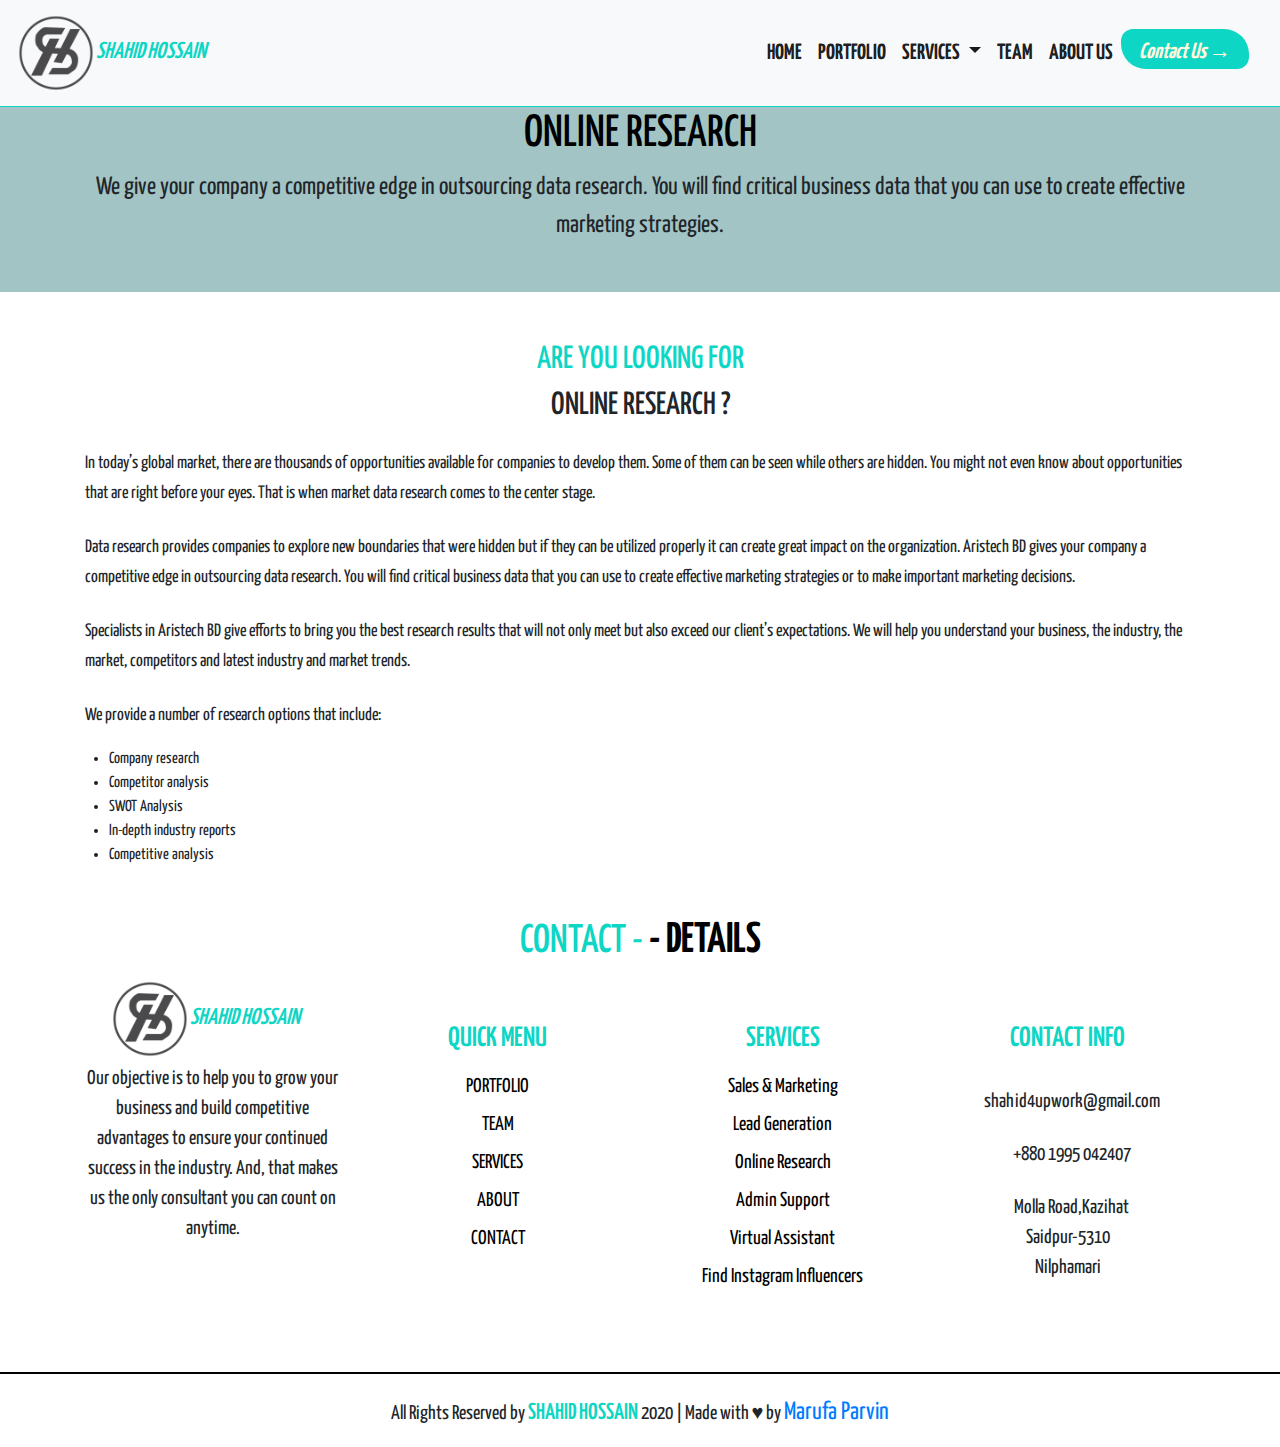
<file: HTML/online.html>
<!doctype html>
<html lang="en">

    <head>
        <!-- Required meta tags -->
        <meta charset="utf-8">
        <meta name="viewport" content="width=device-width, initial-scale=1, shrink-to-fit=no">
      
        <!-- Bootstrap CSS -->
        <link rel="stylesheet" href="https://stackpath.bootstrapcdn.com/bootstrap/4.5.2/css/bootstrap.min.css"
          integrity="sha384-JcKb8q3iqJ61gNV9KGb8thSsNjpSL0n8PARn9HuZOnIxN0hoP+VmmDGMN5t9UJ0Z" crossorigin="anonymous">
        <link rel="stylesheet" href="../CSS/style.css">
        <link href="https://fonts.googleapis.com/css2?family=Dosis&display=swap" rel="stylesheet">
        <link rel="stylesheet" href="https://pro.fontawesome.com/releases/v5.10.0/css/all.css"
          integrity="sha384-AYmEC3Yw5cVb3ZcuHtOA93w35dYTsvhLPVnYs9eStHfGJvOvKxVfELGroGkvsg+p" crossorigin="anonymous" />
        <link
          href="https://fonts.googleapis.com/css2?family=Teko:wght@300;400;500;600;700&family=Yanone+Kaffeesatz:wght@200;300;400;500;600;700&display=swap"
          rel="stylesheet">
        <title>SHAHID HOSSAIN</title>
      
      </head>
      
      <body>
        <!-------Navbar------>
      
        <nav class="navbar navbar-expand-sm navbar-light bg-light ">
          <a class="navbar-brand style bold logo" href="https://www.linkedin.com/in/md-shahid-hossain-7714081b9/"><img
              src="../IMAGE/logo.png" alt=""><span class="sh">SHAHID HOSSAIN </span></a>
          <button class="navbar-toggler" type="button" data-toggle="collapse" data-target="#navbarNav"
            aria-controls="navbarNav" aria-expanded="false" aria-label="Toggle navigation">
            <span class="navbar-toggler-icon"></span>
          </button>
          <div class="container">
            <div class="collapse navbar-collapse text-cente " id="navbarNav">
              <ul class="navbar-nav ml-auto">
                <li class="nav-item active bold">
                  <a class="nav-link" href="./index.html">HOME <span class="sr-only">(current)</span></a>
                </li>
                <li class="nav-item active bold">
                  <a class="nav-link" href="./protfolio.html">PORTFOLIO<span class="sr-only">(current)</span></a>
                </li>
                <li class="nav-item dropdown active bold">
                  <a class="nav-link dropdown-toggle" href="#" id="navbarDropdown" role="button" data-toggle="dropdown"
                    aria-haspopup="true" aria-expanded="false">
                    SERVICES
                  </a>
                  <div class="dropdown-menu" aria-labelledby="navbarDropdown">
                    <a class="dropdown-item" href="./sales.html">Sales & Marketing</a>
                    <div class="dropdown-divider"></div>
                    <a class="dropdown-item" href="./lead-genaration.html">Lead Generation</a>
                    <div class="dropdown-divider"></div>
                    <a class="dropdown-item" href="./online.html">Online Research</a>
                    <div class="dropdown-divider"></div>
                    <a class="dropdown-item" href="./admin.html">Admin Support</a>
                    <div class="dropdown-divider"></div>
                    <a class="dropdown-item" href="./virtual.html">Virtual Assistant</a>
                    <div class="dropdown-divider"></div>
                    <a class="dropdown-item" href="#">Find Instagram Influencers</a>
                  </div>
                </li>
                <li class="nav-item active bold">
                  <a class="nav-link" href="./team.html">TEAM <span class="sr-only">(current)</span></a>
                </li>
                <li class="nav-item active bold">
                  <a class="nav-link" href="./about.html">ABOUT US <span class="sr-only">(current)</span></a>
                </li>
                <button class="btn ghh bold style"><a href="https://www.linkedin.com/in/md-shahid-hossain-7714081b9/">Contact
                    Us
                    &#8594;</a></button>
              </ul>
            </div>
          </div>
        </nav>
    <!-------Online------>
   <div class="team-head">
    <div class="container">
        <i class="fas fa-globe-americas"></i>
       <h2>ONLINE RESEARCH</h2>
       <p>We give your company a competitive edge in outsourcing data research. You will find critical business data that you can use to create effective marketing strategies.</p>
    </div>
   </div>
<div class="lead-details my-5">
   <div class="container">
    <h2><span>ARE YOU LOOKING FOR</span></h2>
    <h2>ONLINE RESEARCH ?</h2>
       <p>In today’s global market, there are thousands of opportunities available for companies to develop them. Some of them can be seen while others are hidden. You might not even know about opportunities that are right before your eyes. That is when market data research comes to the center stage.</p>
       <p>Data research provides companies to explore new boundaries that were hidden but if they can be utilized properly it can create great impact on the organization. Aristech BD gives your company a competitive edge in outsourcing data research. You will find critical business data that you can use to create effective marketing strategies or to make important marketing decisions.</p>
    <p>Specialists in Aristech BD give efforts to bring you the best research results that will not only meet but also exceed our client’s expectations. We will help you understand your business, the industry, the market, competitors and latest industry and market trends.</p>
    <p>We provide a number of research options that include:
        <div class="item mx-4">
            <ul>
                <li>Company research</li>
                <li>Competitor analysis</li>
                <li>SWOT Analysis</li>
                <li>In-depth industry reports</li>
                <li>Competitive analysis</li> 
            </ul>
        </div>
    </p>
    
    </div>
</div>



 <!-------footer------>
 <section class="footer">
    <div class="container">
      <div class="text-service">
        <h2>CONTACT - <span> - DETAILS</span></h2>
        <div class="style-icon">
          <i class="fas fa-horizontal-rule"></i>
          <i class="fas fa-star"></i>
          <i class="fas fa-horizontal-rule"></i>
        </div>
      </div>
      <div class="row">
        <div class="col-sm-3 col-md-3 col-12 col-lg-3 quick">
          <a class="navbar-brand style bold logo" href="https://www.linkedin.com/in/md-shahid-hossain-7714081b9/">
            <img src="../IMAGE/logo.png" alt=""><span class="sh">SHAHID HOSSAIN </span></a>
          <p>Our objective is to help you to grow your business and build competitive advantages to ensure your
            continued success in the industry. And, that makes us the only consultant you can count on anytime.</p>
          <div class="footer-icon">
            <a href="https://www.facebook.com/sbz011"><i class="fab fa-facebook-f ft-icon"></i></a>
            <a href="https://www.instagram.com/imsobuj10/"><i class="fab fa-instagram ft-icon"></i></a>
            <a href="https://www.linkedin.com/in/md-shahid-hossain-7714081b9/"><i class="fab fa-linkedin-in ft-icon"></i></a>
            <a href="https://twitter.com/Imsobuj10"><i class="fab fa-twitter ft-icon"></i></a>
          </div>
        </div>
        <div class="col-sm-3 col-md-3 col-12 col-lg-3 my-5 quick">
          <h3>QUICK MENU</h3>
          <div class="quick-item">
            <ul>
              <a href="./protfolio.html">
                <li>PORTFOLIO</li>
              </a>
              <a href="./team.html">
                <li>TEAM</li>
              </a>
              <a href="#services">
                <li>SERVICES</li>
              </a>
              <a href="./about.html">
                <li>ABOUT</li>
              </a>
              <a href="">
                <li>CONTACT</li>
              </a>
            </ul>
          </div>
        </div>
        <div class="col-sm-3 col-md-3 col-12 col-lg-3 my-5 quick">
          <h3>SERVICES</h3>
          <div class="quick-item">
            <ul>
              <a href="./sales.html">
                <li>Sales & Marketing</li>
              </a>
              <a href="./lead-genaration.html">
                <li>Lead Generation</li>
              </a>
              <a href="./online.html">
                <li>Online Research</li>
              </a>
              <a href="./admin.html">
                <li>Admin Support</li>
              </a>
              <a href="./virtual.html">
                <li>Virtual Assistant</li>
              </a>
              <a href="">
                <li>Find Instagram Influencers</li>
              </a>
            </ul>
          </div>
        </div>
        <div class="col-sm-3 col-md-3 col-12 col-lg-3 my-5 quick">
          <h3>CONTACT INFO</h3>
          <div class="quick-item">
            <ul class="last">
              <li><i class="fas fa-envelope "></i><span>shahid4upwork@gmail.com</span> </li>
              <li><i class="fas fa-phone "></i><span>+880 1995 042407</span> </li>
              <li><i class="fal fa-map-marker-alt"></i><span>Molla Road,Kazihat <br> Saidpur-5310 <br> Nilphamari</span>
              </li>
            </ul>
          </div>
        </div>
      </div>
    </div>
  </section>
<footer>
  <p> All Rights Reserved by <span class="sh">SHAHID HOSSAIN </span> 2020 | Made with  ♥  by <a href="https://www.fiverr.com/marufaparvin">Marufa Parvin</a></p>
</footer>

    <!-- Optional JavaScript -->
    <!-- jQuery first, then Popper.js, then Bootstrap JS -->
    <script src="https://code.jquery.com/jquery-3.5.1.slim.min.js"
        integrity="sha384-DfXdz2htPH0lsSSs5nCTpuj/zy4C+OGpamoFVy38MVBnE+IbbVYUew+OrCXaRkfj"
        crossorigin="anonymous"></script>
    <script src="https://cdn.jsdelivr.net/npm/popper.js@1.16.1/dist/umd/popper.min.js"
        integrity="sha384-9/reFTGAW83EW2RDu2S0VKaIzap3H66lZH81PoYlFhbGU+6BZp6G7niu735Sk7lN"
        crossorigin="anonymous"></script>
    <script src="https://stackpath.bootstrapcdn.com/bootstrap/4.5.2/js/bootstrap.min.js"
        integrity="sha384-B4gt1jrGC7Jh4AgTPSdUtOBvfO8shuf57BaghqFfPlYxofvL8/KUEfYiJOMMV+rV"
        crossorigin="anonymous"></script>
</body>

</html>
</file>
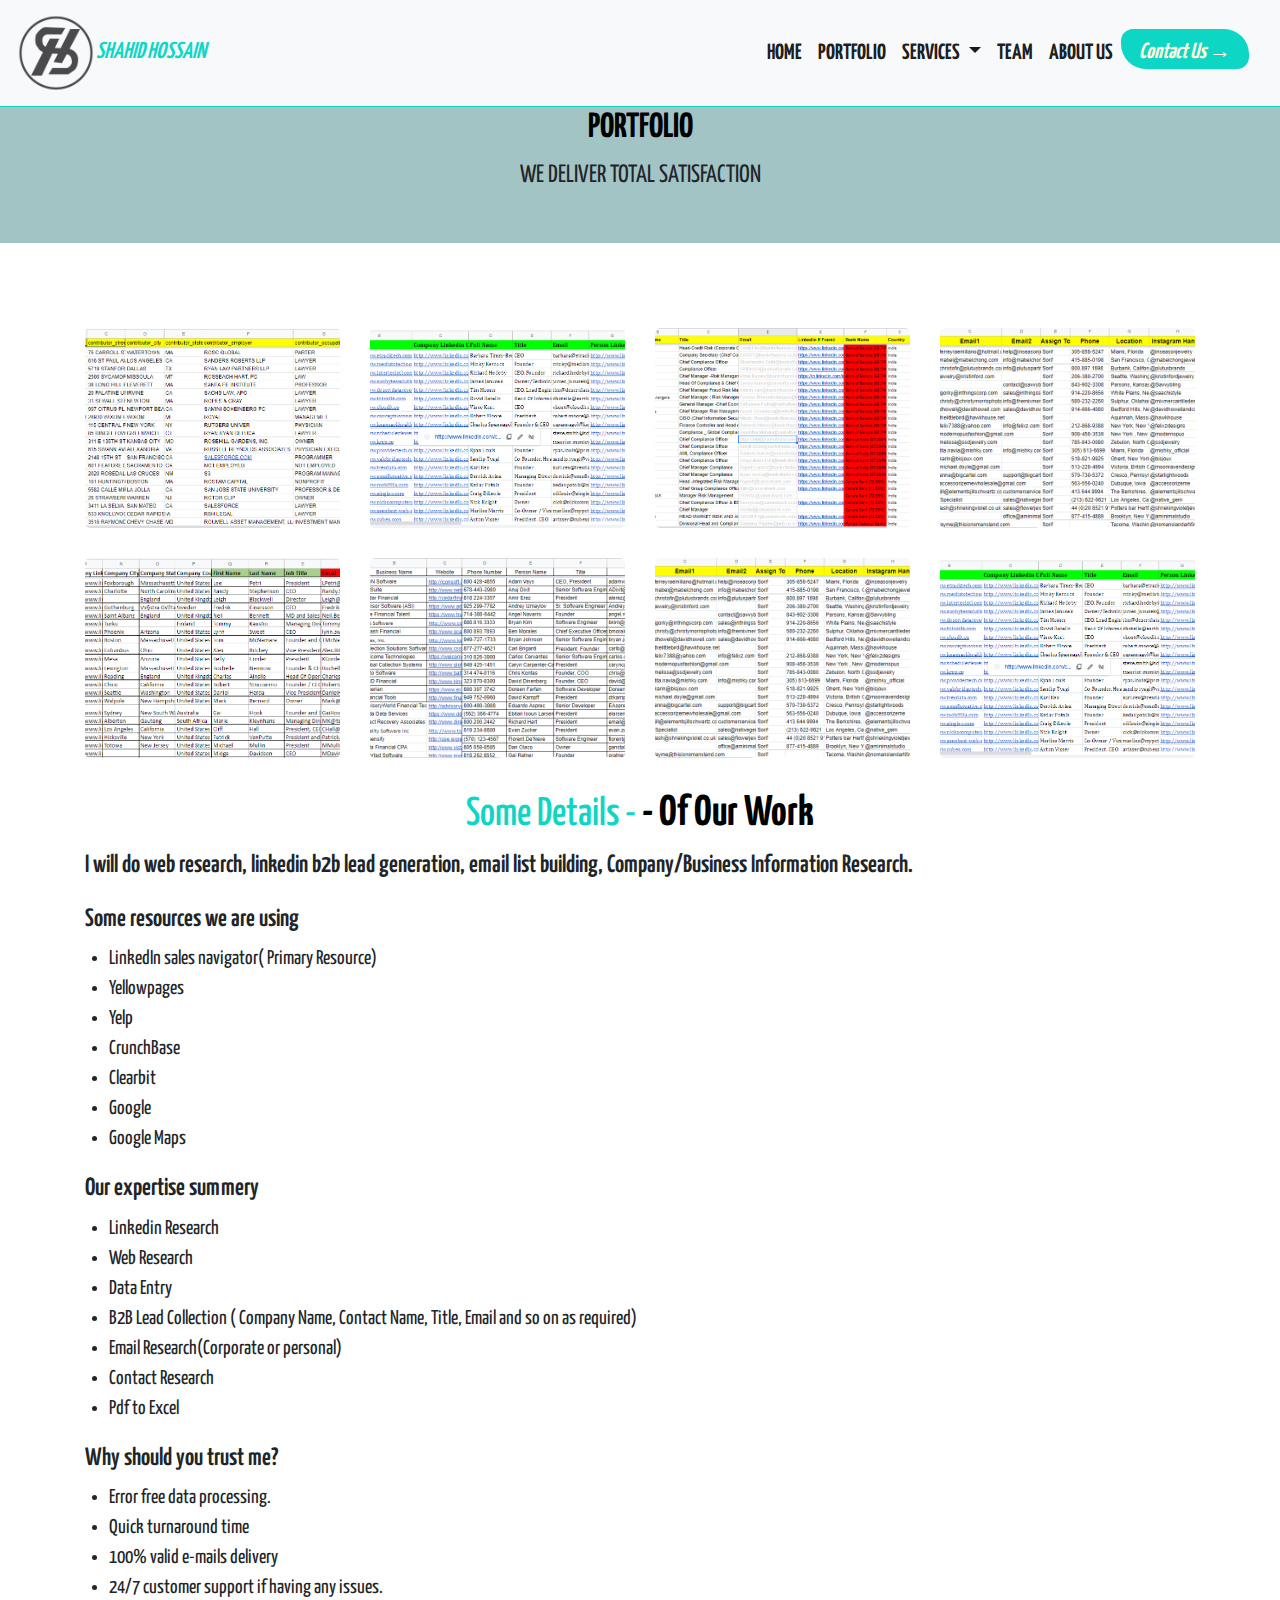
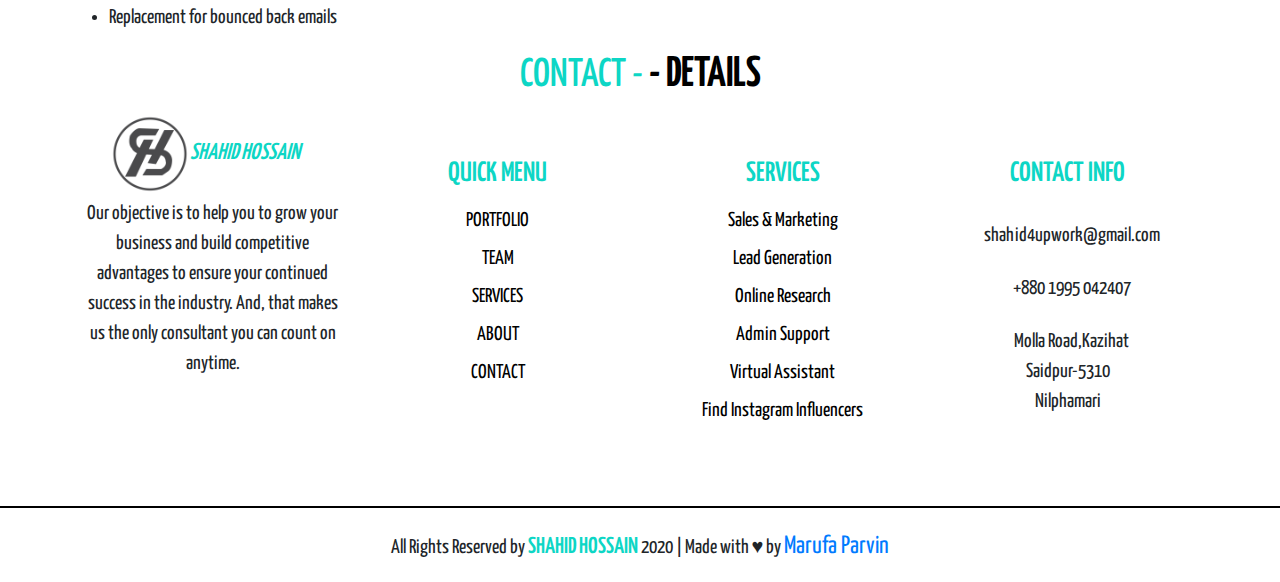
<file: HTML/protfolio.html>
<!doctype html>
<html lang="en">

    <head>
        <!-- Required meta tags -->
        <meta charset="utf-8">
        <meta name="viewport" content="width=device-width, initial-scale=1, shrink-to-fit=no">
      
        <!-- Bootstrap CSS -->
        <link rel="stylesheet" href="https://stackpath.bootstrapcdn.com/bootstrap/4.5.2/css/bootstrap.min.css"
          integrity="sha384-JcKb8q3iqJ61gNV9KGb8thSsNjpSL0n8PARn9HuZOnIxN0hoP+VmmDGMN5t9UJ0Z" crossorigin="anonymous">
        <link rel="stylesheet" href="../CSS/style.css">
        <link href="https://fonts.googleapis.com/css2?family=Dosis&display=swap" rel="stylesheet">
        <link rel="stylesheet" href="https://pro.fontawesome.com/releases/v5.10.0/css/all.css"
          integrity="sha384-AYmEC3Yw5cVb3ZcuHtOA93w35dYTsvhLPVnYs9eStHfGJvOvKxVfELGroGkvsg+p" crossorigin="anonymous" />
        <link
          href="https://fonts.googleapis.com/css2?family=Teko:wght@300;400;500;600;700&family=Yanone+Kaffeesatz:wght@200;300;400;500;600;700&display=swap"
          rel="stylesheet">
        <title>SHAHID HOSSAIN</title>
      
      </head>
      
      <body>
        <!-------Navbar------>
      
        <nav class="navbar navbar-expand-sm navbar-light bg-light ">
          <a class="navbar-brand style bold logo" href="https://www.linkedin.com/in/md-shahid-hossain-7714081b9/"><img
              src="../IMAGE/logo.png" alt=""><span class="sh">SHAHID HOSSAIN </span></a>
          <button class="navbar-toggler" type="button" data-toggle="collapse" data-target="#navbarNav"
            aria-controls="navbarNav" aria-expanded="false" aria-label="Toggle navigation">
            <span class="navbar-toggler-icon"></span>
          </button>
          <div class="container">
            <div class="collapse navbar-collapse text-cente " id="navbarNav">
              <ul class="navbar-nav ml-auto">
                <li class="nav-item active bold">
                  <a class="nav-link" href="./index.html">HOME <span class="sr-only">(current)</span></a>
                </li>
                <li class="nav-item active bold">
                  <a class="nav-link" href="./protfolio.html">PORTFOLIO<span class="sr-only">(current)</span></a>
                </li>
                <li class="nav-item dropdown active bold">
                  <a class="nav-link dropdown-toggle" href="#" id="navbarDropdown" role="button" data-toggle="dropdown"
                    aria-haspopup="true" aria-expanded="false">
                    SERVICES
                  </a>
                  <div class="dropdown-menu" aria-labelledby="navbarDropdown">
                    <a class="dropdown-item" href="./sales.html">Sales & Marketing</a>
                    <div class="dropdown-divider"></div>
                    <a class="dropdown-item" href="./lead-genaration.html">Lead Generation</a>
                    <div class="dropdown-divider"></div>
                    <a class="dropdown-item" href="./online.html">Online Research</a>
                    <div class="dropdown-divider"></div>
                    <a class="dropdown-item" href="./admin.html">Admin Support</a>
                    <div class="dropdown-divider"></div>
                    <a class="dropdown-item" href="./virtual.html">Virtual Assistant</a>
                    <div class="dropdown-divider"></div>
                    <a class="dropdown-item" href="#">Find Instagram Influencers</a>
                  </div>
                </li>
                <li class="nav-item active bold">
                  <a class="nav-link" href="./team.html">TEAM <span class="sr-only">(current)</span></a>
                </li>
                <li class="nav-item active bold">
                  <a class="nav-link" href="./about.html">ABOUT US <span class="sr-only">(current)</span></a>
                </li>
                <button class="btn ghh bold style"><a href="https://www.linkedin.com/in/md-shahid-hossain-7714081b9/">Contact
                    Us
                    &#8594;</a></button>
              </ul>
            </div>
          </div>
        </nav>
    <!-------protfolio------>
    <div class="team">
        <div class="team-head">
            <i class="far fa-tasks-alt"></i>
            <h2><span>PORTFOLIO</span></h2>
            <p>WE DELIVER TOTAL SATISFACTION</p>
        </div>
        <div class="protfolio">

        </div>
    </div>
    </div>
    <!-- Page Content -->
    <div class="container page-top">



        <div class="row">


            <div class="col-lg-3 col-md-4 col-xs-6 thumb">
                <a href="../IMAGE/protfolio1.PNG" class="fancybox" rel="ligthbox">
                    <img src="../IMAGE/protfolio1.PNG" class="zoom img-fluid " alt="">

                </a>
            </div>
            <div class="col-lg-3 col-md-4 col-xs-6 thumb">
                <a href="../IMAGE/protfolio-2.PNG" class="fancybox" rel="ligthbox">
                    <img src="../IMAGE/protfolio-2.PNG" class="zoom img-fluid " alt="">
                </a>
            </div>

            <div class="col-lg-3 col-md-4 col-xs-6 thumb">
                <a href="../IMAGE/prot.PNG" class="fancybox" rel="ligthbox">
                    <img src="../IMAGE/prot.PNG" class="zoom img-fluid " alt="">
                </a>
            </div>

            <div class="col-lg-3 col-md-4 col-xs-6 thumb">
                <a href="../IMAGE/protfolio-3.PNG" class="fancybox" rel="ligthbox">
                    <img src="../IMAGE/protfolio-3.PNG" class="zoom img-fluid " alt="">
                </a>
            </div>

            <div class="col-lg-3 col-md-4 col-xs-6 thumb">
                <a href="../IMAGE/protfolio-4.PNG" class="fancybox" rel="ligthbox">
                    <img src="../IMAGE/protfolio-4.PNG" class="zoom img-fluid " alt="">
                </a>
            </div>

            <div class="col-lg-3 col-md-4 col-xs-6 thumb">
                <a href="../IMAGE/prot-5.PNG" class="fancybox" rel="ligthbox">
                    <img src="../IMAGE/prot-5.PNG" class="zoom img-fluid " alt="">
                </a>
            </div>

            <div class="col-lg-3 col-md-4 col-xs-6 thumb">
                <a href="../IMAGE/protfolio-3.PNG" class="fancybox" rel="ligthbox">
                    <img src="../IMAGE/protfolio-3.PNG" class="zoom img-fluid " alt="">
                </a>
            </div>

            <div class="col-lg-3 col-md-4 col-xs-6 thumb">
                <a href="../IMAGE/protfolio-2.PNG" class="fancybox" rel="ligthbox">
                    <img src="../IMAGE/protfolio-2.PNG" class="zoom img-fluid " alt="">
                </a>
            </div>




        </div>




    </div>
    <section class="prot-details">
        <div class="text-service">
            <h2>Some Details - <span> - Of Our Work</span></h2>
            <div class="style-icon">
                <i class="fas fa-horizontal-rule"></i>
                <i class="fas fa-star"></i>
                <i class="fas fa-horizontal-rule"></i>
            </div>
        </div>
        <div class="container details-prot">
            <p>I will do web research, linkedin b2b lead generation, email list building, Company/Business Information
                Research.</p>
            <p>Some resources we are using
            <div class="item mx-4">
                <ul>
                    <li>LinkedIn sales navigator( Primary Resource)</li>
                    <li>Yellowpages</li>
                    <li>Yelp</li>
                    <li>CrunchBase</li>
                    <li>Clearbit</li>
                    <li>Google</li>
                    <li>Google Maps</li>
                </ul>
            </div>
            </p>
            <p>Our expertise summery
                <div class="item mx-4">
                    <ul>
                        <li>Linkedin Research</li>
                        <li>Web Research</li>
                        <li>Data Entry</li>
                        <li>B2B Lead Collection ( Company Name, Contact Name, Title, Email and so on as required)</li>
                        <li>Email Research(Corporate or personal)</li>
                        <li>Contact Research</li>
                        <li>Pdf to Excel</li>
                    </ul>
                </div>
            </p>
            <p>Why should you trust me?
                <div class="item mx-4">
                    <ul>
                        <li>Error free data processing.</li>
                        <li>Quick turnaround time</li>
                        <li>100% valid e-mails delivery</li>
                        <li>24/7 customer support if having any issues.</li>
                        <li>Replacement for bounced back emails</li>
                       
                        
                    </ul>
                </div>
            </p>
        </div>
    </section>



   <!-------footer------>
  <section class="footer">
    <div class="container">
      <div class="text-service">
        <h2>CONTACT - <span> - DETAILS</span></h2>
        <div class="style-icon">
          <i class="fas fa-horizontal-rule"></i>
          <i class="fas fa-star"></i>
          <i class="fas fa-horizontal-rule"></i>
        </div>
      </div>
      <div class="row">
        <div class="col-sm-3 col-md-3 col-12 col-lg-3 quick">
          <a class="navbar-brand style bold logo" href="https://www.linkedin.com/in/md-shahid-hossain-7714081b9/">
            <img src="../IMAGE/logo.png" alt=""><span class="sh">SHAHID HOSSAIN </span></a>
          <p>Our objective is to help you to grow your business and build competitive advantages to ensure your
            continued success in the industry. And, that makes us the only consultant you can count on anytime.</p>
          <div class="footer-icon">
            <a href="https://www.facebook.com/sbz011"><i class="fab fa-facebook-f ft-icon"></i></a>
            <a href="https://www.instagram.com/imsobuj10/"><i class="fab fa-instagram ft-icon"></i></a>
            <a href="https://www.linkedin.com/in/md-shahid-hossain-7714081b9/"><i class="fab fa-linkedin-in ft-icon"></i></a>
            <a href="https://twitter.com/Imsobuj10"><i class="fab fa-twitter ft-icon"></i></a>
          </div>
        </div>
        <div class="col-sm-3 col-md-3 col-12 col-lg-3 my-5 quick">
          <h3>QUICK MENU</h3>
          <div class="quick-item">
            <ul>
              <a href="./protfolio.html">
                <li>PORTFOLIO</li>
              </a>
              <a href="./team.html">
                <li>TEAM</li>
              </a>
              <a href="#services">
                <li>SERVICES</li>
              </a>
              <a href="./about.html">
                <li>ABOUT</li>
              </a>
              <a href="">
                <li>CONTACT</li>
              </a>
            </ul>
          </div>
        </div>
        <div class="col-sm-3 col-md-3 col-12 col-lg-3 my-5 quick">
          <h3>SERVICES</h3>
          <div class="quick-item">
            <ul>
              <a href="./sales.html">
                <li>Sales & Marketing</li>
              </a>
              <a href="./lead-genaration.html">
                <li>Lead Generation</li>
              </a>
              <a href="./online.html">
                <li>Online Research</li>
              </a>
              <a href="./admin.html">
                <li>Admin Support</li>
              </a>
              <a href="./virtual.html">
                <li>Virtual Assistant</li>
              </a>
              <a href="">
                <li>Find Instagram Influencers</li>
              </a>
            </ul>
          </div>
        </div>
        <div class="col-sm-3 col-md-3 col-12 col-lg-3 my-5 quick">
          <h3>CONTACT INFO</h3>
          <div class="quick-item">
            <ul class="last">
              <li><i class="fas fa-envelope "></i><span>shahid4upwork@gmail.com</span> </li>
              <li><i class="fas fa-phone "></i><span>+880 1995 042407</span> </li>
              <li><i class="fal fa-map-marker-alt"></i><span>Molla Road,Kazihat <br> Saidpur-5310 <br> Nilphamari</span>
              </li>
            </ul>
          </div>
        </div>
      </div>
    </div>
  </section>
<footer>
  <p> All Rights Reserved by <span class="sh">SHAHID HOSSAIN </span> 2020 | Made with  ♥  by <a href="https://www.fiverr.com/marufaparvin">Marufa Parvin</a></p>
</footer>

    <!-- Optional JavaScript -->
    <!-- jQuery first, then Popper.js, then Bootstrap JS -->
    <script src="../JAVA/script.js"></script>
    <script src="https://code.jquery.com/jquery-3.5.1.slim.min.js"
        integrity="sha384-DfXdz2htPH0lsSSs5nCTpuj/zy4C+OGpamoFVy38MVBnE+IbbVYUew+OrCXaRkfj"
        crossorigin="anonymous"></script>
    <script src="https://cdn.jsdelivr.net/npm/popper.js@1.16.1/dist/umd/popper.min.js"
        integrity="sha384-9/reFTGAW83EW2RDu2S0VKaIzap3H66lZH81PoYlFhbGU+6BZp6G7niu735Sk7lN"
        crossorigin="anonymous"></script>
    <script src="https://stackpath.bootstrapcdn.com/bootstrap/4.5.2/js/bootstrap.min.js"
        integrity="sha384-B4gt1jrGC7Jh4AgTPSdUtOBvfO8shuf57BaghqFfPlYxofvL8/KUEfYiJOMMV+rV"
        crossorigin="anonymous"></script>
</body>

</html>
</file>
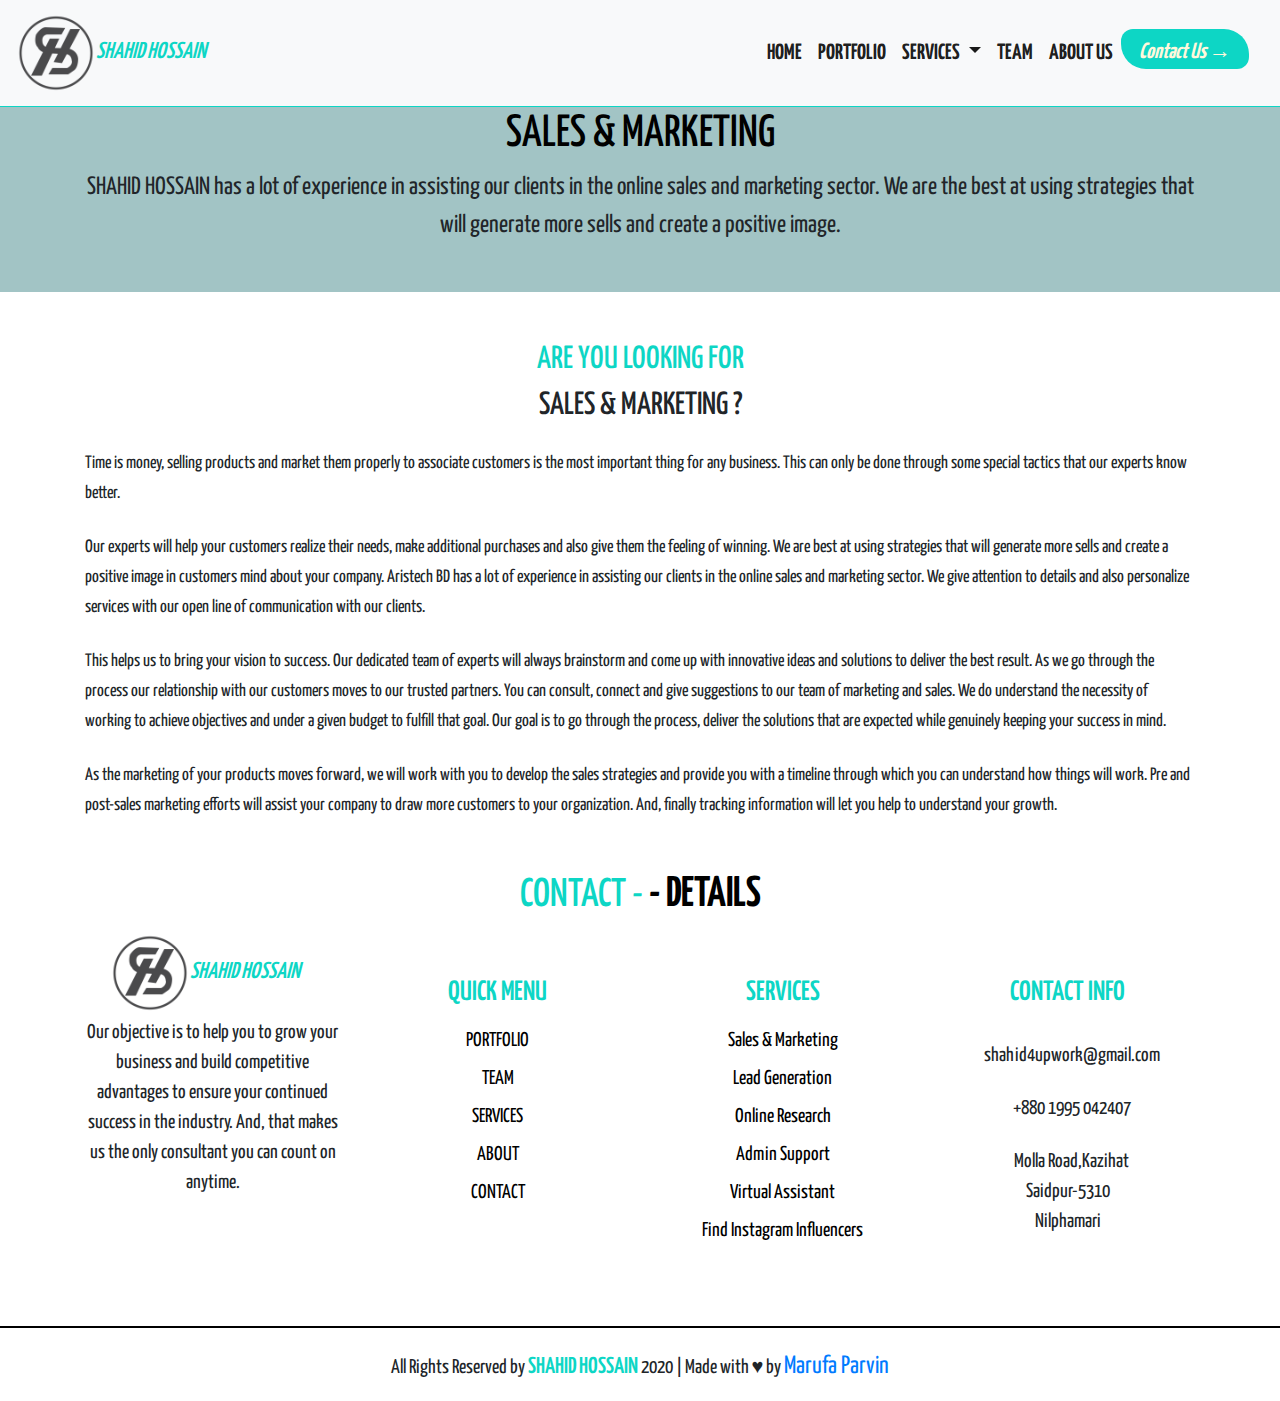
<file: HTML/sales.html>
<!doctype html>
<html lang="en">

    <head>
        <!-- Required meta tags -->
        <meta charset="utf-8">
        <meta name="viewport" content="width=device-width, initial-scale=1, shrink-to-fit=no">
      
        <!-- Bootstrap CSS -->
        <link rel="stylesheet" href="https://stackpath.bootstrapcdn.com/bootstrap/4.5.2/css/bootstrap.min.css"
          integrity="sha384-JcKb8q3iqJ61gNV9KGb8thSsNjpSL0n8PARn9HuZOnIxN0hoP+VmmDGMN5t9UJ0Z" crossorigin="anonymous">
        <link rel="stylesheet" href="../CSS/style.css">
        <link href="https://fonts.googleapis.com/css2?family=Dosis&display=swap" rel="stylesheet">
        <link rel="stylesheet" href="https://pro.fontawesome.com/releases/v5.10.0/css/all.css"
          integrity="sha384-AYmEC3Yw5cVb3ZcuHtOA93w35dYTsvhLPVnYs9eStHfGJvOvKxVfELGroGkvsg+p" crossorigin="anonymous" />
        <link
          href="https://fonts.googleapis.com/css2?family=Teko:wght@300;400;500;600;700&family=Yanone+Kaffeesatz:wght@200;300;400;500;600;700&display=swap"
          rel="stylesheet">
        <title>SHAHID HOSSAIN</title>
      
      </head>
      
      <body>
        <!-------Navbar------>
      
        <nav class="navbar navbar-expand-sm navbar-light bg-light ">
          <a class="navbar-brand style bold logo" href="https://www.linkedin.com/in/md-shahid-hossain-7714081b9/"><img
              src="../IMAGE/logo.png" alt=""><span class="sh">SHAHID HOSSAIN </span></a>
          <button class="navbar-toggler" type="button" data-toggle="collapse" data-target="#navbarNav"
            aria-controls="navbarNav" aria-expanded="false" aria-label="Toggle navigation">
            <span class="navbar-toggler-icon"></span>
          </button>
          <div class="container">
            <div class="collapse navbar-collapse text-cente " id="navbarNav">
              <ul class="navbar-nav ml-auto">
                <li class="nav-item active bold">
                  <a class="nav-link" href="./index.html">HOME <span class="sr-only">(current)</span></a>
                </li>
                <li class="nav-item active bold">
                  <a class="nav-link" href="./protfolio.html">PORTFOLIO<span class="sr-only">(current)</span></a>
                </li>
                <li class="nav-item dropdown active bold">
                  <a class="nav-link dropdown-toggle" href="#" id="navbarDropdown" role="button" data-toggle="dropdown"
                    aria-haspopup="true" aria-expanded="false">
                    SERVICES
                  </a>
                  <div class="dropdown-menu" aria-labelledby="navbarDropdown">
                    <a class="dropdown-item" href="./sales.html">Sales & Marketing</a>
                    <div class="dropdown-divider"></div>
                    <a class="dropdown-item" href="./lead-genaration.html">Lead Generation</a>
                    <div class="dropdown-divider"></div>
                    <a class="dropdown-item" href="./online.html">Online Research</a>
                    <div class="dropdown-divider"></div>
                    <a class="dropdown-item" href="./admin.html">Admin Support</a>
                    <div class="dropdown-divider"></div>
                    <a class="dropdown-item" href="./virtual.html">Virtual Assistant</a>
                    <div class="dropdown-divider"></div>
                    <a class="dropdown-item" href="#">Find Instagram Influencers</a>
                  </div>
                </li>
                <li class="nav-item active bold">
                  <a class="nav-link" href="./team.html">TEAM <span class="sr-only">(current)</span></a>
                </li>
                <li class="nav-item active bold">
                  <a class="nav-link" href="./about.html">ABOUT US <span class="sr-only">(current)</span></a>
                </li>
                <button class="btn ghh bold style"><a href="https://www.linkedin.com/in/md-shahid-hossain-7714081b9/">Contact
                    Us
                    &#8594;</a></button>
              </ul>
            </div>
          </div>
        </nav>
    <!-------sales------>
   <div class="team-head">
    <div class="container">
        <i class="fal fa-user-friends"></i>
       <h2>SALES & MARKETING</h2>
       <p>SHAHID HOSSAIN has a lot of experience in assisting our clients in the online sales and marketing sector. We are the best at using strategies that will generate more sells and create a positive image.</p>
    </div>
   </div>
<div class="lead-details my-5 sales">
   <div class="container">
    <h2><span>ARE YOU LOOKING FOR</span></h2>
    <h2>SALES & MARKETING ?</h2>
       <p>Time is money, selling products and market them properly to associate customers is the most important thing for any business. This can only be done through some special tactics that our experts know better.</p>
       <p>Our experts will help your customers realize their needs, make additional purchases and also give them the feeling of winning. We are best at using strategies that will generate more sells and create a positive image in customers mind about your company. Aristech BD has a lot of experience in assisting our clients in the online sales and marketing sector. We give attention to details and also personalize services with our open line of communication with our clients.</p>
    <p>This helps us to bring your vision to success. Our dedicated team of experts will always brainstorm and come up with innovative ideas and solutions to deliver the best result. As we go through the process our relationship with our customers moves to our trusted partners. You can consult, connect and give suggestions to our team of marketing and sales. We do understand the necessity of working to achieve objectives and under a given budget to fulfill that goal. Our goal is to go through the process, deliver the solutions that are expected while genuinely keeping your success in mind.</p>
    <p>As the marketing of your products moves forward, we will work with you to develop the sales strategies and provide you with a timeline through which you can understand how things will work. Pre and post-sales marketing efforts will assist your company to draw more customers to your organization. And, finally tracking information will let you help to understand your growth.
    </p>
    
    </div>
</div>



 <!-------footer------>
 <section class="footer">
    <div class="container">
      <div class="text-service">
        <h2>CONTACT - <span> - DETAILS</span></h2>
        <div class="style-icon">
          <i class="fas fa-horizontal-rule"></i>
          <i class="fas fa-star"></i>
          <i class="fas fa-horizontal-rule"></i>
        </div>
      </div>
      <div class="row">
        <div class="col-sm-3 col-md-3 col-12 col-lg-3 quick">
          <a class="navbar-brand style bold logo" href="https://www.linkedin.com/in/md-shahid-hossain-7714081b9/">
            <img src="../IMAGE/logo.png" alt=""><span class="sh">SHAHID HOSSAIN </span></a>
          <p>Our objective is to help you to grow your business and build competitive advantages to ensure your
            continued success in the industry. And, that makes us the only consultant you can count on anytime.</p>
          <div class="footer-icon">
            <a href="https://www.facebook.com/sbz011"><i class="fab fa-facebook-f ft-icon"></i></a>
            <a href="https://www.instagram.com/imsobuj10/"><i class="fab fa-instagram ft-icon"></i></a>
            <a href="https://www.linkedin.com/in/md-shahid-hossain-7714081b9/"><i class="fab fa-linkedin-in ft-icon"></i></a>
            <a href="https://twitter.com/Imsobuj10"><i class="fab fa-twitter ft-icon"></i></a>
          </div>
        </div>
        <div class="col-sm-3 col-md-3 col-12 col-lg-3 my-5 quick">
          <h3>QUICK MENU</h3>
          <div class="quick-item">
            <ul>
              <a href="./protfolio.html">
                <li>PORTFOLIO</li>
              </a>
              <a href="./team.html">
                <li>TEAM</li>
              </a>
              <a href="#services">
                <li>SERVICES</li>
              </a>
              <a href="./about.html">
                <li>ABOUT</li>
              </a>
              <a href="">
                <li>CONTACT</li>
              </a>
            </ul>
          </div>
        </div>
        <div class="col-sm-3 col-md-3 col-12 col-lg-3 my-5 quick">
          <h3>SERVICES</h3>
          <div class="quick-item">
            <ul>
              <a href="./sales.html">
                <li>Sales & Marketing</li>
              </a>
              <a href="./lead-genaration.html">
                <li>Lead Generation</li>
              </a>
              <a href="./online.html">
                <li>Online Research</li>
              </a>
              <a href="./admin.html">
                <li>Admin Support</li>
              </a>
              <a href="./virtual.html">
                <li>Virtual Assistant</li>
              </a>
              <a href="">
                <li>Find Instagram Influencers</li>
              </a>
            </ul>
          </div>
        </div>
        <div class="col-sm-3 col-md-3 col-12 col-lg-3 my-5 quick">
          <h3>CONTACT INFO</h3>
          <div class="quick-item">
            <ul class="last">
              <li><i class="fas fa-envelope "></i><span>shahid4upwork@gmail.com</span> </li>
              <li><i class="fas fa-phone "></i><span>+880 1995 042407</span> </li>
              <li><i class="fal fa-map-marker-alt"></i><span>Molla Road,Kazihat <br> Saidpur-5310 <br> Nilphamari</span>
              </li>
            </ul>
          </div>
        </div>
      </div>
    </div>
  </section>
<footer>
  <p> All Rights Reserved by <span class="sh">SHAHID HOSSAIN </span> 2020 | Made with  ♥  by <a href="https://www.fiverr.com/marufaparvin">Marufa Parvin</a></p>
</footer>
    <!-- Optional JavaScript -->
    <!-- jQuery first, then Popper.js, then Bootstrap JS -->
    <script src="https://code.jquery.com/jquery-3.5.1.slim.min.js"
        integrity="sha384-DfXdz2htPH0lsSSs5nCTpuj/zy4C+OGpamoFVy38MVBnE+IbbVYUew+OrCXaRkfj"
        crossorigin="anonymous"></script>
    <script src="https://cdn.jsdelivr.net/npm/popper.js@1.16.1/dist/umd/popper.min.js"
        integrity="sha384-9/reFTGAW83EW2RDu2S0VKaIzap3H66lZH81PoYlFhbGU+6BZp6G7niu735Sk7lN"
        crossorigin="anonymous"></script>
    <script src="https://stackpath.bootstrapcdn.com/bootstrap/4.5.2/js/bootstrap.min.js"
        integrity="sha384-B4gt1jrGC7Jh4AgTPSdUtOBvfO8shuf57BaghqFfPlYxofvL8/KUEfYiJOMMV+rV"
        crossorigin="anonymous"></script>
</body>

</html>
</file>
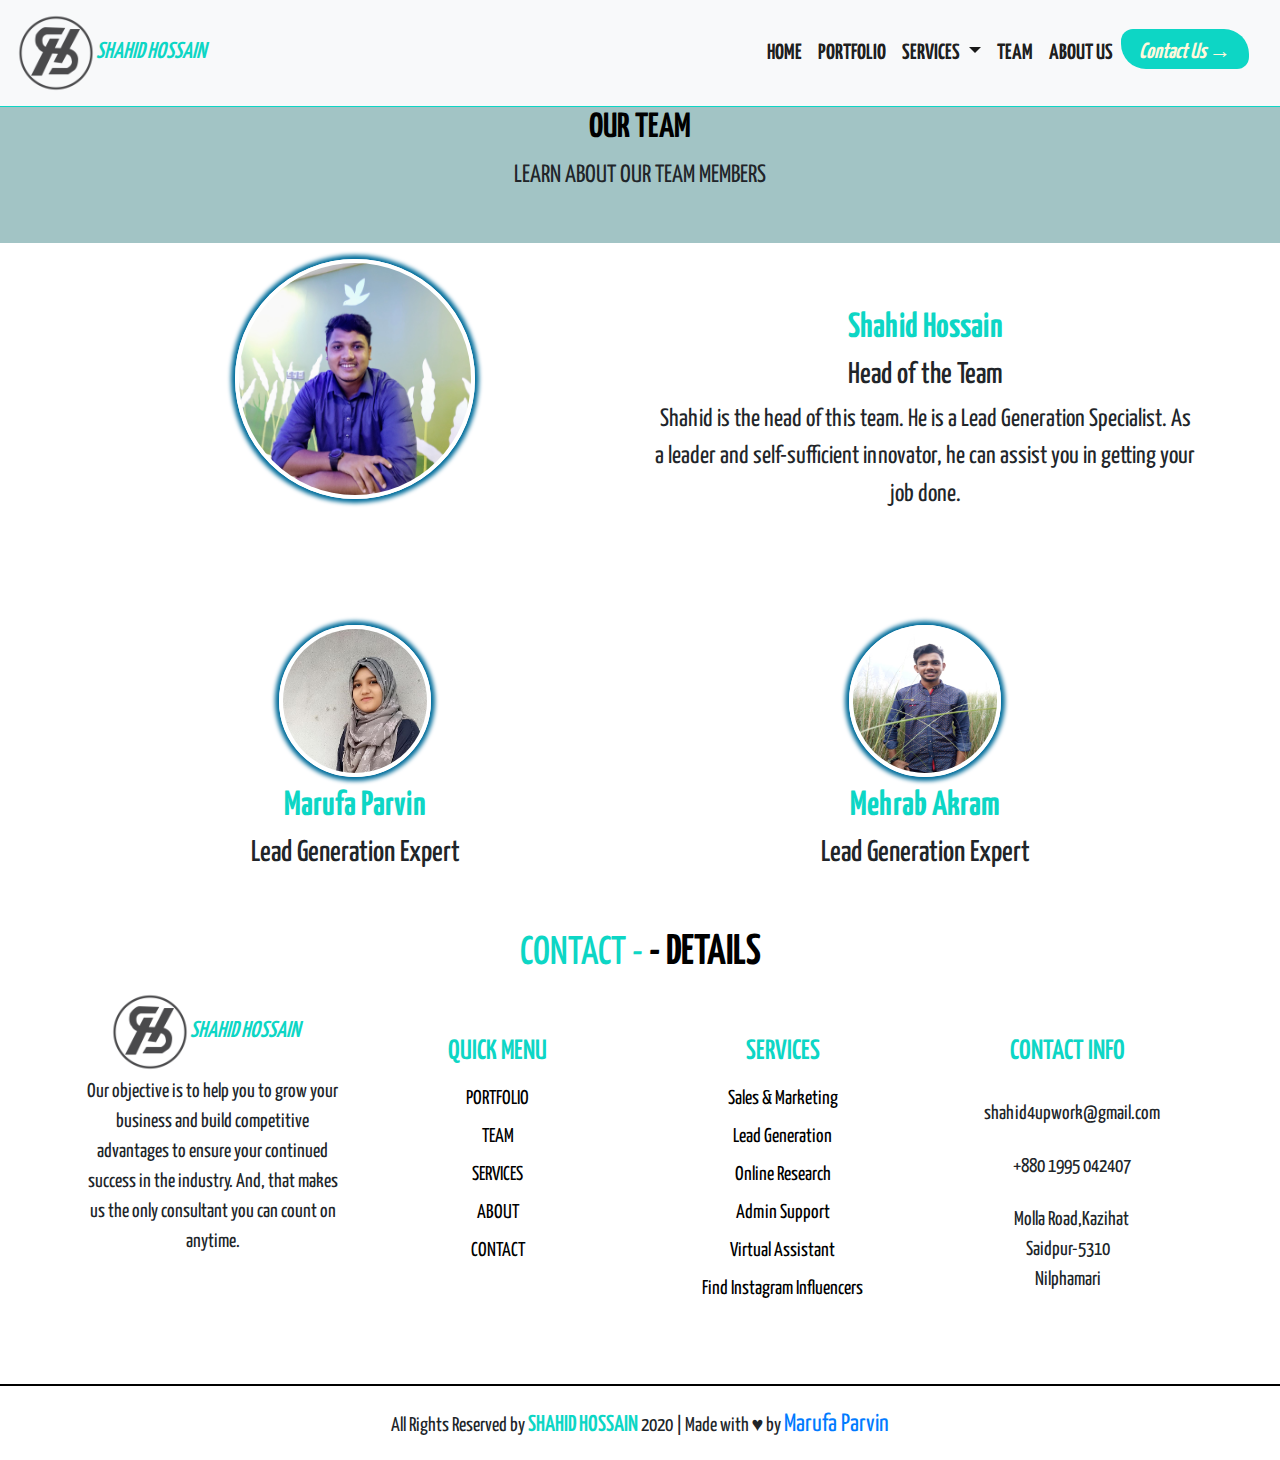
<file: HTML/team.html>
<!doctype html>
<html lang="en">

    <head>
        <!-- Required meta tags -->
        <meta charset="utf-8">
        <meta name="viewport" content="width=device-width, initial-scale=1, shrink-to-fit=no">
      
        <!-- Bootstrap CSS -->
        <link rel="stylesheet" href="https://stackpath.bootstrapcdn.com/bootstrap/4.5.2/css/bootstrap.min.css"
          integrity="sha384-JcKb8q3iqJ61gNV9KGb8thSsNjpSL0n8PARn9HuZOnIxN0hoP+VmmDGMN5t9UJ0Z" crossorigin="anonymous">
        <link rel="stylesheet" href="../CSS/style.css">
        <link href="https://fonts.googleapis.com/css2?family=Dosis&display=swap" rel="stylesheet">
        <link rel="stylesheet" href="https://pro.fontawesome.com/releases/v5.10.0/css/all.css"
          integrity="sha384-AYmEC3Yw5cVb3ZcuHtOA93w35dYTsvhLPVnYs9eStHfGJvOvKxVfELGroGkvsg+p" crossorigin="anonymous" />
        <link
          href="https://fonts.googleapis.com/css2?family=Teko:wght@300;400;500;600;700&family=Yanone+Kaffeesatz:wght@200;300;400;500;600;700&display=swap"
          rel="stylesheet">
        <title>SHAHID HOSSAIN</title>
      
      </head>
      
      <body>
        <!-------Navbar------>
      
        <nav class="navbar navbar-expand-sm navbar-light bg-light ">
          <a class="navbar-brand style bold logo" href="https://www.linkedin.com/in/md-shahid-hossain-7714081b9/"><img
              src="../IMAGE/logo.png" alt=""><span class="sh">SHAHID HOSSAIN </span></a>
          <button class="navbar-toggler" type="button" data-toggle="collapse" data-target="#navbarNav"
            aria-controls="navbarNav" aria-expanded="false" aria-label="Toggle navigation">
            <span class="navbar-toggler-icon"></span>
          </button>
          <div class="container">
            <div class="collapse navbar-collapse text-cente " id="navbarNav">
              <ul class="navbar-nav ml-auto">
                <li class="nav-item active bold">
                  <a class="nav-link" href="./index.html">HOME <span class="sr-only">(current)</span></a>
                </li>
                <li class="nav-item active bold">
                  <a class="nav-link" href="./protfolio.html">PORTFOLIO<span class="sr-only">(current)</span></a>
                </li>
                <li class="nav-item dropdown active bold">
                  <a class="nav-link dropdown-toggle" href="#" id="navbarDropdown" role="button" data-toggle="dropdown"
                    aria-haspopup="true" aria-expanded="false">
                    SERVICES
                  </a>
                  <div class="dropdown-menu" aria-labelledby="navbarDropdown">
                    <a class="dropdown-item" href="./sales.html">Sales & Marketing</a>
                    <div class="dropdown-divider"></div>
                    <a class="dropdown-item" href="./lead-genaration.html">Lead Generation</a>
                    <div class="dropdown-divider"></div>
                    <a class="dropdown-item" href="./online.html">Online Research</a>
                    <div class="dropdown-divider"></div>
                    <a class="dropdown-item" href="./admin.html">Admin Support</a>
                    <div class="dropdown-divider"></div>
                    <a class="dropdown-item" href="./virtual.html">Virtual Assistant</a>
                    <div class="dropdown-divider"></div>
                    <a class="dropdown-item" href="#">Find Instagram Influencers</a>
                  </div>
                </li>
                <li class="nav-item active bold">
                  <a class="nav-link" href="./team.html">TEAM <span class="sr-only">(current)</span></a>
                </li>
                <li class="nav-item active bold">
                  <a class="nav-link" href="./about.html">ABOUT US <span class="sr-only">(current)</span></a>
                </li>
                <button class="btn ghh bold style"><a href="https://www.linkedin.com/in/md-shahid-hossain-7714081b9/">Contact
                    Us
                    &#8594;</a></button>
              </ul>
            </div>
          </div>
        </nav>
    <!-------team------>
    <div class="team">
        <div class="team-head">
            <i class="far fa-user-friends"></i>
            <h2><span>OUR TEAM</span></h2>
            <p>LEARN ABOUT OUR TEAM MEMBERS</p>
        </div>
        <div class="team-member">
            <div class="container">
                <div class="row">
                    <div class="col-sm-6 col-md-6 col-12 col-lg-6 team-details head ">
                        <img src="../IMAGE/Shahid.jpg" alt="">
                    </div>


                    <div class="col-sm-6 col-md-6 col-12 col-lg-6 team-details my-5">
                        <h2>Shahid Hossain</h2>
                        <h4>Head of the Team</h4>
                        <p>Shahid is the head of this team. He is a Lead Generation Specialist. As a leader and
                            self-sufficient innovator, he can assist you in getting your job done.</p>
                        <div class="footer-icon">
                            <a href=""><i class="fab fa-facebook-f ft-icon"></i></a>
                            <a href=""><i class="fab fa-instagram ft-icon"></i></a>
                            <a href=""><i class="fab fa-linkedin-in ft-icon"></i></a>
                            <a href=""><i class="fab fa-twitter ft-icon"></i></a>
                        </div>
                    </div>
                </div>
                <div class="row">
                    <div class="col-sm-6 col-md-6 col-12 col-lg-6 team-details my-5 ">
                        <div class="pic">
                            <img src="../IMAGE/Capture.PNG" alt="">
                        </div>
                        <h2>Marufa Parvin</h2>
                        <h4>Lead Generation Expert</h4>
                        <div class="footer-icon">
                            <a href=""><i class="fab fa-facebook-f ft-icon"></i></a>
                            <a href=""><i class="fab fa-instagram ft-icon"></i></a>
                            <a href=""><i class="fab fa-linkedin-in ft-icon"></i></a>
                            <a href=""><i class="fab fa-twitter ft-icon"></i></a>
                        </div>
                    </div>
    
    
                    <div class="col-sm-6 col-md-6 col-12 col-lg-6 team-details my-5">
                        <div class="pic">
                            <img src="../IMAGE/Mehrab.jpg" alt="">
                        </div>
                        <h2>Mehrab Akram</h2>
                        <h4>Lead Generation Expert</h4>
                        <div class="footer-icon">
                            <a href=""><i class="fab fa-facebook-f ft-icon"></i></a>
                            <a href=""><i class="fab fa-instagram ft-icon"></i></a>
                            <a href=""><i class="fab fa-linkedin-in ft-icon"></i></a>
                            <a href=""><i class="fab fa-twitter ft-icon"></i></a>
                        </div>
    
                    </div>
                </div>
            </div>
        </div>
    </div>
    </div>




<!-------footer------>
<section class="footer">
    <div class="container">
      <div class="text-service">
        <h2>CONTACT - <span> - DETAILS</span></h2>
        <div class="style-icon">
          <i class="fas fa-horizontal-rule"></i>
          <i class="fas fa-star"></i>
          <i class="fas fa-horizontal-rule"></i>
        </div>
      </div>
      <div class="row">
        <div class="col-sm-3 col-md-3 col-12 col-lg-3 quick">
          <a class="navbar-brand style bold logo" href="https://www.linkedin.com/in/md-shahid-hossain-7714081b9/">
            <img src="../IMAGE/logo.png" alt=""><span class="sh">SHAHID HOSSAIN </span></a>
          <p>Our objective is to help you to grow your business and build competitive advantages to ensure your
            continued success in the industry. And, that makes us the only consultant you can count on anytime.</p>
          <div class="footer-icon">
            <a href="https://www.facebook.com/sbz011"><i class="fab fa-facebook-f ft-icon"></i></a>
            <a href="https://www.instagram.com/imsobuj10/"><i class="fab fa-instagram ft-icon"></i></a>
            <a href="https://www.linkedin.com/in/md-shahid-hossain-7714081b9/"><i class="fab fa-linkedin-in ft-icon"></i></a>
            <a href="https://twitter.com/Imsobuj10"><i class="fab fa-twitter ft-icon"></i></a>
          </div>
        </div>
        <div class="col-sm-3 col-md-3 col-12 col-lg-3 my-5 quick">
          <h3>QUICK MENU</h3>
          <div class="quick-item">
            <ul>
              <a href="./protfolio.html">
                <li>PORTFOLIO</li>
              </a>
              <a href="./team.html">
                <li>TEAM</li>
              </a>
              <a href="#services">
                <li>SERVICES</li>
              </a>
              <a href="./about.html">
                <li>ABOUT</li>
              </a>
              <a href="">
                <li>CONTACT</li>
              </a>
            </ul>
          </div>
        </div>
        <div class="col-sm-3 col-md-3 col-12 col-lg-3 my-5 quick">
          <h3>SERVICES</h3>
          <div class="quick-item">
            <ul>
              <a href="./sales.html">
                <li>Sales & Marketing</li>
              </a>
              <a href="./lead-genaration.html">
                <li>Lead Generation</li>
              </a>
              <a href="./online.html">
                <li>Online Research</li>
              </a>
              <a href="./admin.html">
                <li>Admin Support</li>
              </a>
              <a href="./virtual.html">
                <li>Virtual Assistant</li>
              </a>
              <a href="">
                <li>Find Instagram Influencers</li>
              </a>
            </ul>
          </div>
        </div>
        <div class="col-sm-3 col-md-3 col-12 col-lg-3 my-5 quick">
          <h3>CONTACT INFO</h3>
          <div class="quick-item">
            <ul class="last">
              <li><i class="fas fa-envelope "></i><span>shahid4upwork@gmail.com</span> </li>
              <li><i class="fas fa-phone "></i><span>+880 1995 042407</span> </li>
              <li><i class="fal fa-map-marker-alt"></i><span>Molla Road,Kazihat <br> Saidpur-5310 <br> Nilphamari</span>
              </li>
            </ul>
          </div>
        </div>
      </div>
    </div>
  </section>
<footer>
  <p> All Rights Reserved by <span class="sh">SHAHID HOSSAIN </span> 2020 | Made with  ♥  by <a href="https://www.fiverr.com/marufaparvin">Marufa Parvin</a></p>
</footer>
    <!-- Optional JavaScript -->
    <!-- jQuery first, then Popper.js, then Bootstrap JS -->
    <script src="https://code.jquery.com/jquery-3.5.1.slim.min.js"
        integrity="sha384-DfXdz2htPH0lsSSs5nCTpuj/zy4C+OGpamoFVy38MVBnE+IbbVYUew+OrCXaRkfj"
        crossorigin="anonymous"></script>
    <script src="https://cdn.jsdelivr.net/npm/popper.js@1.16.1/dist/umd/popper.min.js"
        integrity="sha384-9/reFTGAW83EW2RDu2S0VKaIzap3H66lZH81PoYlFhbGU+6BZp6G7niu735Sk7lN"
        crossorigin="anonymous"></script>
    <script src="https://stackpath.bootstrapcdn.com/bootstrap/4.5.2/js/bootstrap.min.js"
        integrity="sha384-B4gt1jrGC7Jh4AgTPSdUtOBvfO8shuf57BaghqFfPlYxofvL8/KUEfYiJOMMV+rV"
        crossorigin="anonymous"></script>
</body>

</html>
</file>
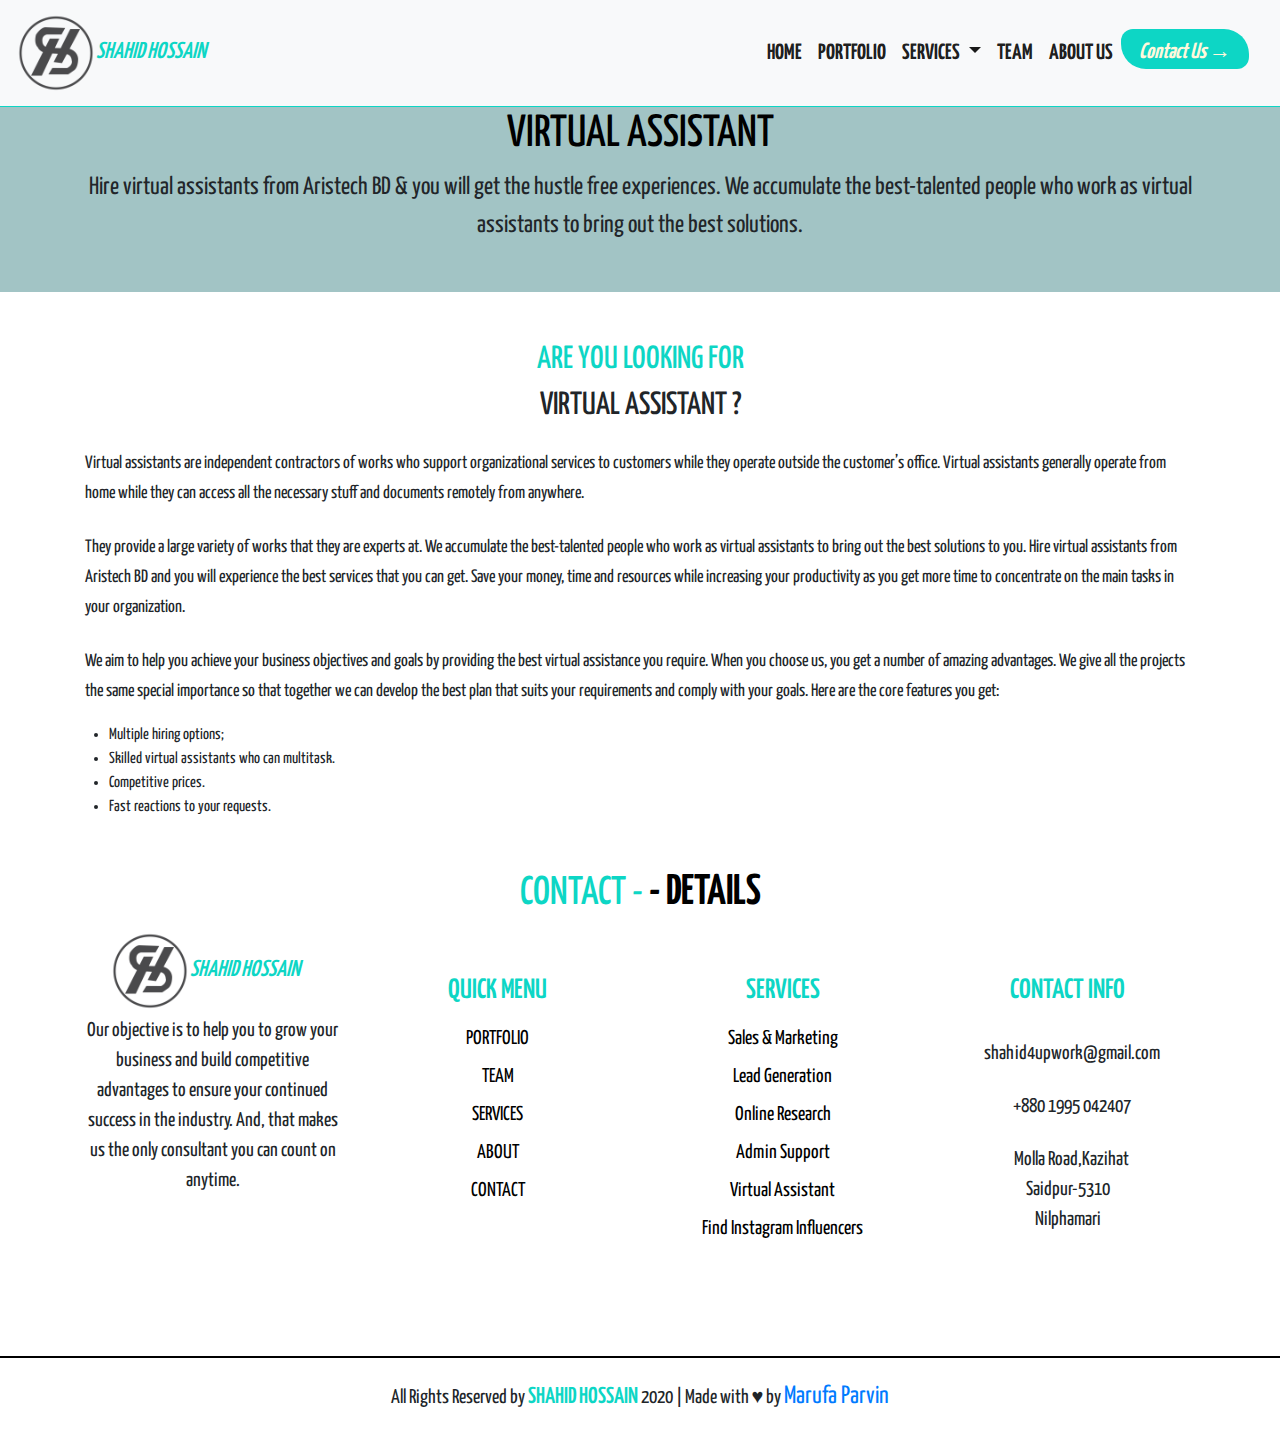
<file: HTML/virtual.html>
<!doctype html>
<html lang="en">

    <head>
        <!-- Required meta tags -->
        <meta charset="utf-8">
        <meta name="viewport" content="width=device-width, initial-scale=1, shrink-to-fit=no">
      
        <!-- Bootstrap CSS -->
        <link rel="stylesheet" href="https://stackpath.bootstrapcdn.com/bootstrap/4.5.2/css/bootstrap.min.css"
          integrity="sha384-JcKb8q3iqJ61gNV9KGb8thSsNjpSL0n8PARn9HuZOnIxN0hoP+VmmDGMN5t9UJ0Z" crossorigin="anonymous">
        <link rel="stylesheet" href="../CSS/style.css">
        <link href="https://fonts.googleapis.com/css2?family=Dosis&display=swap" rel="stylesheet">
        <link rel="stylesheet" href="https://pro.fontawesome.com/releases/v5.10.0/css/all.css"
          integrity="sha384-AYmEC3Yw5cVb3ZcuHtOA93w35dYTsvhLPVnYs9eStHfGJvOvKxVfELGroGkvsg+p" crossorigin="anonymous" />
        <link
          href="https://fonts.googleapis.com/css2?family=Teko:wght@300;400;500;600;700&family=Yanone+Kaffeesatz:wght@200;300;400;500;600;700&display=swap"
          rel="stylesheet">
        <title>SHAHID HOSSAIN</title>
      
      </head>
      
      <body>
        <!-------Navbar------>
      
        <nav class="navbar navbar-expand-sm navbar-light bg-light ">
          <a class="navbar-brand style bold logo" href="https://www.linkedin.com/in/md-shahid-hossain-7714081b9/"><img
              src="../IMAGE/logo.png" alt=""><span class="sh">SHAHID HOSSAIN </span></a>
          <button class="navbar-toggler" type="button" data-toggle="collapse" data-target="#navbarNav"
            aria-controls="navbarNav" aria-expanded="false" aria-label="Toggle navigation">
            <span class="navbar-toggler-icon"></span>
          </button>
          <div class="container">
            <div class="collapse navbar-collapse text-cente " id="navbarNav">
              <ul class="navbar-nav ml-auto">
                <li class="nav-item active bold">
                  <a class="nav-link" href="./index.html">HOME <span class="sr-only">(current)</span></a>
                </li>
                <li class="nav-item active bold">
                  <a class="nav-link" href="./protfolio.html">PORTFOLIO<span class="sr-only">(current)</span></a>
                </li>
                <li class="nav-item dropdown active bold">
                  <a class="nav-link dropdown-toggle" href="#" id="navbarDropdown" role="button" data-toggle="dropdown"
                    aria-haspopup="true" aria-expanded="false">
                    SERVICES
                  </a>
                  <div class="dropdown-menu" aria-labelledby="navbarDropdown">
                    <a class="dropdown-item" href="./sales.html">Sales & Marketing</a>
                    <div class="dropdown-divider"></div>
                    <a class="dropdown-item" href="./lead-genaration.html">Lead Generation</a>
                    <div class="dropdown-divider"></div>
                    <a class="dropdown-item" href="./online.html">Online Research</a>
                    <div class="dropdown-divider"></div>
                    <a class="dropdown-item" href="./admin.html">Admin Support</a>
                    <div class="dropdown-divider"></div>
                    <a class="dropdown-item" href="./virtual.html">Virtual Assistant</a>
                    <div class="dropdown-divider"></div>
                    <a class="dropdown-item" href="#">Find Instagram Influencers</a>
                  </div>
                </li>
                <li class="nav-item active bold">
                  <a class="nav-link" href="./team.html">TEAM <span class="sr-only">(current)</span></a>
                </li>
                <li class="nav-item active bold">
                  <a class="nav-link" href="./about.html">ABOUT US <span class="sr-only">(current)</span></a>
                </li>
                <button class="btn ghh bold style"><a href="https://www.linkedin.com/in/md-shahid-hossain-7714081b9/">Contact
                    Us
                    &#8594;</a></button>
              </ul>
            </div>
          </div>
        </nav>
    <!-------Lead geneartion------>
    <div class="team-head">
        <div class="container">
            <i class="fal fa-head-vr"></i>
           <h2>VIRTUAL ASSISTANT</h2>
           <p>Hire virtual assistants from Aristech BD & you will get the hustle free experiences. We accumulate the best-talented people who work as virtual assistants to bring out the best solutions.</p>
        </div>
       </div>
    <div class="lead-details my-5">
       <div class="container">
        <h2><span>ARE YOU LOOKING FOR</span></h2>
        <h2>VIRTUAL ASSISTANT ?</h2>
           <p>Virtual assistants are independent contractors of works who support organizational services to customers while they operate outside the customer’s office. Virtual assistants generally operate from home while they can access all the necessary stuff and documents remotely from anywhere.</p>
           <p>They provide a large variety of works that they are experts at. We accumulate the best-talented people who work as virtual assistants to bring out the best solutions to you. Hire virtual assistants from Aristech BD and you will experience the best services that you can get. Save your money, time and resources while increasing your productivity as you get more time to concentrate on the main tasks in your organization.</p>
            <p>We aim to help you achieve your business objectives and goals by providing the best virtual assistance you require. When you choose us, you get a number of amazing advantages. We give all the projects the same special importance so that together we can develop the best plan that suits your requirements and comply with your goals. Here are the core features you get:
            <div class="item mx-4">
                <ul>
                    <li>Multiple hiring options;</li>
                    <li>Skilled virtual assistants who can multitask.</li>
                    <li>Competitive prices.</li>
                    <li>Fast reactions to your requests.</li>   
                </ul>
            </div>
        </p>
        
        </div>
    </div>



    <!-------footer------>
    <section class="footer my-5">
        <div class="container">
            <div class="text-service">
                <h2>CONTACT - <span> - DETAILS</span></h2>
                <div class="style-icon">
                    <i class="fas fa-horizontal-rule"></i>
                    <i class="fas fa-star"></i>
                    <i class="fas fa-horizontal-rule"></i>
                </div>
            </div>
            <div class="row">
                <div class="col-sm-3 col-md-3 col-12 col-lg-3 quick">
                    <a class="navbar-brand style bold logo"
                        href="https://www.linkedin.com/in/md-shahid-hossain-7714081b9/">
                        <img src="../IMAGE/logo.png" alt=""><span class="sh">SHAHID HOSSAIN </span></a>
                    <p>Our objective is to help you to grow your business and build competitive advantages to ensure
                        your
                        continued success in the industry. And, that makes us the only consultant you can count on
                        anytime.</p>
                    <div class="footer-icon">
                        <a href=""><i class="fab fa-facebook-f ft-icon"></i></a>
                        <a href=""><i class="fab fa-instagram ft-icon"></i></a>
                        <a href=""><i class="fab fa-linkedin-in ft-icon"></i></a>
                        <a href=""><i class="fab fa-twitter ft-icon"></i></a>
                    </div>
                </div>
                <div class="col-sm-3 col-md-3 col-12 col-lg-3 my-5 quick">
                    <h3>QUICK MENU</h3>
                    <div class="quick-item">
                        <ul>
                            <a href="">
                                <li>PORTFOLIO</li>
                            </a>
                            <a href="">
                                <li>TEAM</li>
                            </a>
                            <a href="">
                                <li>SERVICES</li>
                            </a>
                            <a href="">
                                <li>ABOUT</li>
                            </a>
                            <a href="">
                                <li>CONTACT</li>
                            </a>
                        </ul>
                    </div>
                </div>
                <div class="col-sm-3 col-md-3 col-12 col-lg-3 my-5 quick">
                    <h3>SERVICES</h3>
                    <div class="quick-item">
                        <ul>
                            <a href="">
                                <li>Sales & Marketing</li>
                            </a>
                            <a href="">
                                <li>Lead Generation</li>
                            </a>
                            <a href="">
                                <li>Online Research</li>
                            </a>
                            <a href="">
                                <li>Admin Support</li>
                            </a>
                            <a href="">
                                <li>Virtual Assistant</li>
                            </a>
                            <a href="">
                                <li>Find Instagram Influencers</li>
                            </a>
                        </ul>
                    </div>
                </div>
                <div class="col-sm-3 col-md-3 col-12 col-lg-3 my-5 quick">
                    <h3>CONTACT INFO</h3>
                    <div class="quick-item">
                        <ul class="last">
                            <li><i class="fas fa-envelope "></i><span>shahid4upwork@gmail.com</span> </li>
                            <li><i class="fas fa-phone "></i><span>+880 1995 042407</span> </li>
                            <li><i class="fal fa-map-marker-alt"></i><span>Molla Road,Kazihat <br> Saidpur-5310 <br>
                                    Nilphamari</span>
                            </li>
                        </ul>
                    </div>
                </div>
            </div>
        </div>
    </section>
    <footer>
        <p> All Rights Reserved by <span class="sh">SHAHID HOSSAIN </span> 2020 | Made with  ♥  by <a href="">Marufa Parvin</a></p>
      </footer>



    <!-- Optional JavaScript -->
    <!-- jQuery first, then Popper.js, then Bootstrap JS -->
    <script src="https://code.jquery.com/jquery-3.5.1.slim.min.js"
        integrity="sha384-DfXdz2htPH0lsSSs5nCTpuj/zy4C+OGpamoFVy38MVBnE+IbbVYUew+OrCXaRkfj"
        crossorigin="anonymous"></script>
    <script src="https://cdn.jsdelivr.net/npm/popper.js@1.16.1/dist/umd/popper.min.js"
        integrity="sha384-9/reFTGAW83EW2RDu2S0VKaIzap3H66lZH81PoYlFhbGU+6BZp6G7niu735Sk7lN"
        crossorigin="anonymous"></script>
    <script src="https://stackpath.bootstrapcdn.com/bootstrap/4.5.2/js/bootstrap.min.js"
        integrity="sha384-B4gt1jrGC7Jh4AgTPSdUtOBvfO8shuf57BaghqFfPlYxofvL8/KUEfYiJOMMV+rV"
        crossorigin="anonymous"></script>
</body>

</html>
</file>
<file: CSS/style.css>
*{
    margin: 0;
    padding: 0;
    box-sizing: border-box;
}
body{
    font-family: 'Teko', sans-serif;
font-family: 'Yanone Kaffeesatz', sans-serif;
}
.flex{
    display: flex;
}
.bold{
    font-weight: bold;
}
.sh{
    font-size: 23px;
    font-weight: 600;
    color:rgb(13, 214, 197) ;
}
/*-------Navbar-----*/

.navbar ul li a{
    font-size: 22px;
}
.navbar ul li:hover{
    background: cornsilk;
    border-radius: 10px;
}
.ghh {
  background-color: rgb(13, 214, 197) ;
  height: 2.5rem;
  width: 8rem;
}
.navbar .btn:hover{
    background: cornsilk;
    border: 1px solid rgb(13, 214, 197);
}
.navbar .btn:hover a{
    color:rgb(13, 214, 197) ;
}
.ghh a{
    color: cornsilk;
    text-decoration: none;
    font-size: 22px;
}
.style{
    font-style: italic;
}
nav {
    border-bottom: 1px solid rgb(13, 214, 197);
    box-shadow: ;
}
.logo img{
    width: 5rem;
}
/*-------Hero-----*/
.hero{
    width: 100%;
    height: 100%;
    background-image: linear-gradient(90deg, rgb(61, 77, 77) , rgba(180, 209, 224, 0.3)),url(../IMAGE/hero-bg.jpg);
    background-repeat: no-repeat;
    background-size: 100% 100%;
    position: relative;
    overflow: hidden;
    color: white;
}
.hero .text-hero{
    margin: 8rem 6rem;
}
.hero h1{
    font-size: 60px;
}
.hero p{
    font-size: 25px;
    text-align: left;
}
.hero .ghh{
    width: 13rem;
    height: 2.5rem;
    background-color: cornsilk;
    color: black;
}
.hero .ghh a {
    color: black;
    text-decoration: none;
    font-size: 22px;
}

.btn{
    border-radius: 12px 25px;
    transition: all ease .5s;
}

.btn:hover{
    background-color: rgb(13, 214, 197) ;
    color: white;
    border: 1px solid cornsilk;
}
.btn:hover a{
    color: cornsilk;
}

/*-------Service-----*/
.text-service h2 , p , .icon-serv {
    text-align: center;
}
.text-service h2{
    color:rgb(13, 214, 197) ;
    font-size: 40px;
}
.text-service h2 span{
    color: black;
    font-size: 43px;
    font-weight: bold;
}
.text-service p{
    font-size: 22px;
    line-height: 40px;
}
.text-service .style-icon{
    text-align: center;
    font-size: 40px;
}
.service-icon{
    text-align: center;
    margin: 1.5rem 0;
    color:rgb(13, 214, 197) ;
    font-size: 40px;
    
}
.services-details .card{
    height: 23rem;
    text-align: center;
    box-shadow: 0 4px 8px 0 rgba(0, 0, 0, 0.2);
    transition: all ease .5s;
}
.services-details .card:hover{
    transform: translateY(-5%);
}
.services-details .card h3{
    font-weight: 600;
}
.services-details .card p{
    font-size: 20px;
    padding: 0 10px;
    line-height: 40px;
}
.services-details .card a{
    text-decoration: none;
    font-size: 20px;
    color:rgb(13, 214, 197) ;
}

/*-------Why US-----*/
.why-us-details .details{
    text-align: center;  
    box-shadow: 0 4px 8px 0 rgba(0, 0, 0, 0.2);
}
.why-us-details .details p{
    margin: 1rem 20px;
    padding-bottom: 20px;
}
.why-us-details .details h2{
    font-size: 30px;
}
.why-us-icon:hover {
    background: cornsilk;
    color:rgb(13, 214, 197) ;
}
.why-us-icon{
    text-align: center;
    margin: 1.5rem 0;
    color:cornsilk ;
    padding: 20px;
    font-size: 20px;
    background:rgb(13, 214, 197) ;
    width: 4rem;
    height: 4rem;
    border-radius: 50%;
    transition: all ease .5s;
}
/*-------At A Glance-----*/
.glance-details{
    text-align: center;
    background: ;
}

.glance-details h1{
    font-size: 50px;
    margin-top: -1rem;
}
.glance-details p{
    font-size: 25px;
}
.at-a-glance{
    background: rgb(162, 196, 197);
}
/*-------footer-----*/
.footer-icon i{
    font-size: 20px;
}
.footer-icon i{
    background:rgb(13, 214, 197) ;
    height: 3rem;
    width: 3rem;
    border-radius: 50%;
    text-align: center;
    padding-top: 12px;
    color: cornsilk;
    transition: all ease .50s;
}
.footer-icon i:hover{
    background: cornsilk;
    color: rgb(13, 214, 197);
    border: 1px solid rgb(13, 214, 197);
}
.footer p{
    font-size: 20px;
    line-height: 30px;
}
.footer-icon{
text-align: center;
}
.quick{
    text-align: center;
}
.quick h3{
    font-weight: 600;
    color:rgb(13, 214, 197) ;
}
.quick .quick-item a{
    text-decoration: none;
    color: black;
}
.quick .quick-item ul{
    display: inline-block;
    list-style-type: none;
}
.quick .quick-item ul li {
    padding-top: 8px;
    font-size: 20px;
}
.quick .quick-item ul li:hover{
    color:rgb(13, 214, 197) ;
}
.quick-item span{
    padding-left: 8px;
}
.last li {
    margin-top: 15px;
}
footer{
    margin-top: 1rem;
    border-top: 2px solid black;
}
footer p{
    margin-top: 20px;
    font-size: 20px;
}
footer a{
    text-decoration: none;
    font-size: 25px;
}
/*-------Team-----*/
.team{
    
}
.team-head{
    text-align: center;
    background: rgb(162, 196, 197);
}
.team-head i{
    font-size: 35px;
    margin-top: 3rem;
    margin-bottom: 15px;
    
}
.team-head h2{
    font-size: 45px;
    color: black;
}
.team-head span{
    color: black;
}
.team-head p {
    font-size: 25px;
    padding-bottom: 3rem;
}
.team-details{
    text-align: center;
}
.team .pic {
    display: inline-block;
    border: 4px solid white;
    border-radius: 50%;
    box-shadow: 0 0 4px 4px #016d9b;
    overflow: hidden;
    z-index: 1;
    position: relative;
  }
  
  .team .pic img {
    width: 9rem;
    height: 9rem;
  }
  .team .head img{
      height: 15rem;
      width: 15rem;
      display: inline-block;
      border: 4px solid white;
      border-radius: 50%;
      box-shadow: 0 0 4px 4px #016d9b;
      overflow: hidden;
      z-index: 1;
      position: relative;
      text-align: center;
      align-items: center;
  }
  .team h2{
      font-size: 35px;
      font-weight: 700;
      color:rgb(13, 214, 197) ;
  }
  .team h4{
      font-size: 30px;
  }
  .team p{
      font-size: 25px;
  }
  /*-------Protfolio-----*/
.protfolio img{
      width: 100%;
      border: 1px solid rgb(13, 214, 197) ;
  }
.protfolio .prot-text{
      text-align: center;
      margin: 4rem 0;
  }

.thumb{
        margin-bottom: 30px;
          }
.page-top{
              margin-top:85px;
          }   
img.zoom {
      width: 100%;
      height: 200px;
      border-radius:5px;
      object-fit:cover;
      -webkit-transition: all .3s ease-in-out;
      -moz-transition: all .3s ease-in-out;
      -o-transition: all .3s ease-in-out;
      -ms-transition: all .3s ease-in-out;
  }
 
.modal-header {
     
    border-bottom: none;
  }
.modal-title {
          color:#000;
      }
.modal-footer{
        display:none;  
      }
.prot-details .details-prot p{
    text-align: left;
    font-size: 25px;
    font-weight: 600;
    
}
.prot-details .details-prot .item{
    margin-top: -10px;
    font-size: 20px;
}

/*-------Lead Generation-----*/
.lead-details{
    text-align: center;
}
.lead-details h2 span{
    color: rgb(13, 214, 197);
}
.lead-details p{
    font-size: 18px;
    line-height: 30px;
    text-align: left;
    margin-top: 1.5rem;
}
.lead-details ul li{
    text-align: left;
    font-size: 16px;
}
/*-------about-us-----*/
.about-us p{
    text-align: left;
    font-size: 25px;
}
.about-us img{
    width: 90%;
}
.about-us .logoo{
    text-align: center;
}
.about-us a{
    text-decoration: none;
}
.about-us .logoo {
    box-shadow: 0 0 2px 2px #ced6da;
    padding: 2rem 20px;
}
.about-us {
    margin-top: 3rem;
}
.abt p{
    text-align: left;
    font-size: 25px;
}
.abt h2{
    color: rgb(13, 214, 197);
    font-weight: 600;
}
</file>
